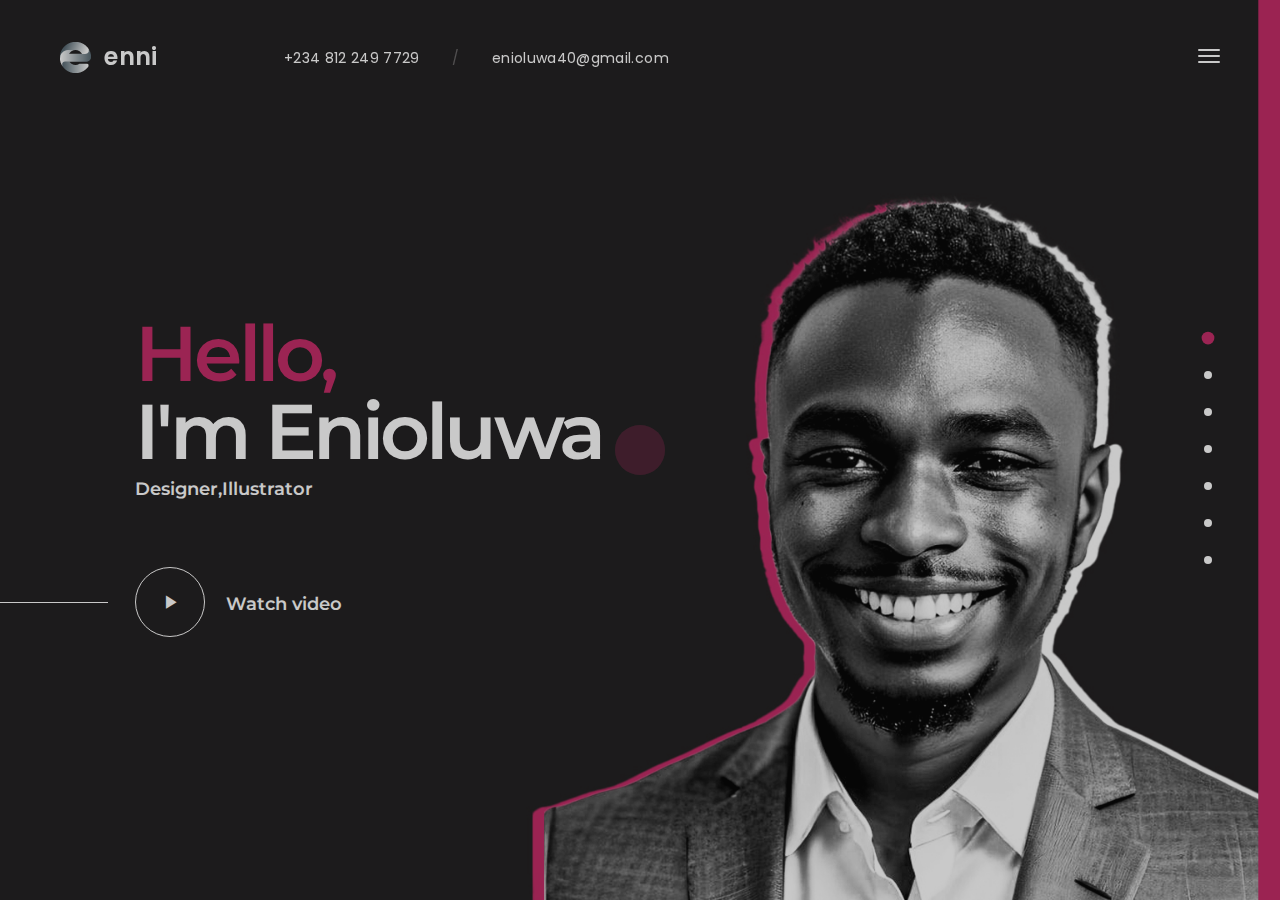
<file: index.html>
<!DOCTYPE HTML>
<html lang="en">

<head>
  <meta charset="utf-8">
  <meta name="viewport" content="width=device-width, initial-scale=1">
  <meta name="description" content="">
  <meta name="author" content="">

  <!-- Favicons -->
  <link rel="shortcut icon" href="favicon.png">
  <link rel="apple-touch-icon" href="apple-touch-icon.png">
  <link rel="apple-touch-icon" sizes="72x72" href="apple-touch-icon-72x72.png">
  <link rel="apple-touch-icon" sizes="114x114" href="apple-touch-icon-114x114.png">

  <title>Enni - One page HTML Template</title>

  <!-- Styles -->
  <link href="https://fonts.googleapis.com/css?family=Montserrat:500,600,700&display=swap" rel="stylesheet">
  <link href="https://fonts.googleapis.com/css?family=Poppins:300,400,400i&display=swap" rel="stylesheet">
  <link href="css/style.css" rel="stylesheet" media="screen">
</head>

<body>
  <div class="animsition">
    <div class="loader">
      <div class="spinner">
        <div class="double-bounce1"></div>
        <div class="double-bounce2"></div>
      </div>
    </div>

    <!-- Content CLick Capture-->

    <div class="click-capture"></div>

    <!-- Sidebar Menu-->

    <div class="menu">
      <span class="close-menu icon-cross2 right-boxed"></span>
      <ul class="menu-list right-boxed">
        <li data-menuanchor="page1">
          <a href="#page1">Home</a>
        </li>
        <li data-menuanchor="page2">
          <a href="#page2">Specialization</a>
        </li>
        <li data-menuanchor="page3">
          <a href="#page3">Resume</a>
        </li>
        <li data-menuanchor="page4">
          <a href="#page4">My Works</a>
        </li>
        <li data-menuanchor="page7">
          <a href="#page7">Testimonials</a>
        </li>
        <li data-menuanchor="page8">
          <a href="#page8">Contact</a>
        </li>
      </ul>
      <div class="menu-footer right-boxed">
        <div class="social-list">
          <a href="" class="icon ion-social-twitter"></a>
          <a href="" class="icon ion-social-facebook"></a>
          <a href="" class="icon ion-social-googleplus"></a>
          <a href="" class="icon ion-social-linkedin"></a>
          <a href="" class="icon ion-social-dribbble-outline"></a>
        </div>
        <div class="copy">© enni 2022. All Rights Reseverd</div>
      </div>
    </div>

    <!-- Navbar -->

    <header class="navbar navbar-fullpage boxed">
      <div class="navbar-bg"></div>
      <a class="brand" href="#">
        <img alt="" src="images/brand.png">
        <div class="brand-info">
          <div class="brand-name">enni</div>
        </div>
      </a>

      <button type="button" class="navbar-toggle" data-toggle="collapse" data-target="#navbar-collapse"
        aria-expanded="false">
        <span class="icon-bar"></span>
        <span class="icon-bar"></span>
        <span class="icon-bar"></span>
      </button>

      <div class="contacts d-none d-md-block">
        <div class="contact-item">
          +234 812 249 7729
        </div>
        <div class="contact-item spacer">
          /
        </div>
        <div class="contact-item">
          <a href="mailto:enioluwa40@gmail.com">enioluwa40@gmail.com</a>
        </div>
      </div>
    </header>
    
    <div class="pagepiling">
      <div data-anchor="page1" class="pp-scrollable text-white section section-1">
        <div class="scroll-wrap">
          <div class="section-bg" style="background-image:url(images/bg/main.jpg);"></div>
          <div class="scrollable-content">
            <div class="vertical-centred">
              <div class="boxed boxed-inner">
                <div class="boxed">
                  <div class="container">
                    <div class="intro">
                      <div class="row">
                        <div class="col-md-8 col-lg-6">
                          <h2 class="display-2 text-white  wow fadeIn" data-wow-delay="0.5s"><span
                              class="text-primary">Hello,</span> <br>I'm Enioluwa</h2> 
                          <h6>Designer,Illustrator<h6>
                          <a class="popup-youtube" href="https://www.youtube.com/watch?v=8lq9DuwXoKM"><span
                              class="icon ion-ios-play"></span>Watch video </a>
                        </div>
                      </div>
                    </div>
                  </div>
                </div>
              </div>
            </div>
          </div>
        </div>
      </div>
      <div data-anchor="page2" class="pp-scrollable section section-2">
        <div class="scroll-wrap">
          <div class="scrollable-content">
            <div class="vertical-title text-white  d-none d-lg-block"><span>what I do</span></div>
            <div class="vertical-centred">
              <div class="boxed boxed-inner">
                <div class="boxed">
                  <div class="container">
                    <div class="intro">
                      <h2 class="title mb-5 pb-5"> <span class="text-primary">My</span> specialization</h2>
                      <div class="row-specialization row">
                        <div class="col-specialization col-md-6 col-lg-4">
                          <span class="icon-specialization icon-laptop-phone"></span>
                          <h4 class="text-uppercase">graphic Design</h4>
                          <p>My background includes corporate, agency and freelance graphic design experience, with a
                            history of leading print, and digital design projects. I
                            have worked on nationwide marketing, advertising, product launch and image campaigns for
                            popular brands and companies as well as startups and mid-size businesses.</p>
                        </div>
                        <div class="col-specialization col-md-6 col-lg-4">
                          <span class="icon-specialization icon-smartphone-embed"></span>
                          <h4 class="text-uppercase">Brand Design</h4>
                          <p> One of my best skills is the
                            ability to take the client’s ideas and make them come to life on the computer. I work well
                            with a team and I am just as effective working on my own without being distracted or losing
                            site of the task at hand.</p>
                        </div>
                        <div class="col-specialization col-md-6 col-lg-4">
                          <span class="icon-specialization icon-diamond2"></span>
                          <h4 class="text-uppercase">Illustration</h4>
                          <p>
                            In my current role as an Illustrator I work with clients to determine their needs
                            develop a mock sketch for review and then create a finished product; these illustrations are
                            used for various purposes including advertising books and personal artwork.</p>
                        </div>
                      </div>
                      <div class="view-all">
                        <a download="" href="Enioluwa Oyedemi-CV.pdf">
                          Download resume
                        </a>
                      </div>
                    </div>
                  </div>
                </div>
              </div>
            </div>
          </div>
        </div>
      </div>
      <!-- <div data-anchor="page3" class="pp-scrollable text-white section section-3"> -->
      <!-- <div class="scroll-wrap">
          <div class="section-bg mask" style="background-image:url(images/bg/resume.jpg);"></div>
          <div class="scrollable-content">
            <div class="vertical-title d-none d-lg-block"><span>resume</span></div>
            <div class="vertical-centred">
              <div class="boxed boxed-inner">
                <div class="boxed">
                  <div class="container">
                    <div class="intro">
                      <div class="row row-resume">
                        <div class="col-md-6 fadeY fadeY-1">
                          <h2 class="resume-header title">Education</h2>
                          <div class="col-resume">
                            <div class="resume-content">
                              <div class="resume-inner">
                                <div class="resume-row">
                                  <h6 class="resume-type">Specialization course</h6>
                                  <i class="resume-study">University of studies, Poland, Cracow<br>Jan 2004 - Dec
                                    2006</i>
                                  <p class="resume-text">Lorem ipsum dolor sit amet, consectetur adipisicing elit. Minus
                                    nobis animi assumenda sint recusandae! Dolor placeat debitis animi illum quo
                                    repellendus pariatur, enim</p>
                                </div>
                                <div class="resume-row">
                                  <h6 class="resume-type">Academy course</h6>
                                  <i class="resume-study">University of studies, Poland, Cracow<br>Jan 2004 - Dec
                                    2006</i>
                                  <p class="resume-text">Lorem ipsum dolor sit amet, consectetur adipisicing elit. Minus
                                    nobis animi assumenda sint recusandae! Dolor placeat debitis animi illum quo
                                    repellendus pariatur, enim </p>
                                </div>
                              </div>
                            </div>
                          </div>
                        </div>
                        <div class="col-md-6 pt-md-5 mt-md-5 fadeY fadeY-2">
                          <h2 class="resume-header title">Experience</h2>
                          <div class="col-resume">
                            <div class="resume-content">
                              <div class="resume-inner">
                                <div class="resume-row">
                                  <h6 class="resume-type">WEBDESIGNER & FRONT-END</h6>
                                  <i class="resume-study">University of studies, Poland, Cracow<br>Jan 2004 - Dec
                                    2006</i>
                                  <p class="resume-text">Lorem ipsum dolor sit amet, consectetur adipisicing elit. Minus
                                    nobis animi assumenda sint recusandae! Dolor placeat debitis animi illum quo
                                    repellendus pariatur, enim</p>
                                </div>
                                <div class="resume-row">
                                  <h6 class="resume-type">WORDPRESS DEVELOPER</h6>
                                  <i class="resume-study">University of studies, Poland, Cracow<br>Jan 2004 - Dec
                                    2006</i>
                                  <p class="resume-text">Lorem ipsum dolor sit amet, consectetur adipisicing elit. Minus
                                    nobis animi assumenda sint recusandae! Dolor placeat debitis animi illum quo
                                    repellendus pariatur, enim</p>
                                </div>
                              </div>
                            </div>
                          </div>
                        </div>
                      </div>
                    </div>
                  </div>
                </div>
              </div>
            </div>
          </div>
        </div> -->
      <!-- </div> -->
      <div data-anchor="page4" class="pp-scrollable section section-4">
        <div class="scroll-wrap">
          <div class="section-bg bg-about" style="background-image:url(images/bg/about.jpg);"></div>
          <div class="scrollable-content">
            <div class="vertical-title text-white  d-none d-lg-block"><span>about me</span></div>
            <div class="vertical-centred">
              <div class="boxed boxed-inner">
                <div class="boxed">
                  <div class="container">
                    <div class="intro">
                      <div class="row align-items-center">
                        <div class="col-lg-6 offset-xl-1">
                          <div class="experience-box">
                            <div class="experience-content">
                              <div class="experience-number">5</div>
                              <div class="experience-info">
                                <div>Years<br>Experience<br>Working</div>
                              </div>
                            </div>
                          </div>
                        </div>
                        <div class="col-lg-5 mt-5 mt-xl-0">
                          <h2 class="title"> <span class="text-primary">About</span> me</h2>
                          Enthusiastic Graphic web designer eager to contribute to team success through hard work,
                          attention to detail and excellent organizational skills.
                          <br><br>
                          Clear understanding of design principles and training in different design softwares.
                          Motivated to learn, grow and excel in organization.
                          <div class="progress-bars">
                            <div class="clearfix">
                              <div class="number float-left">Graphic Design</div>
                              <div class="number float-right">90%</div>
                            </div>
                            <div class="progress">
                              <div class="progress-bar-wrp">
                                <div class="progress-bar" role="progressbar" style="width: 90%" aria-valuenow="0"
                                  aria-valuemin="0" aria-valuemax="100"></div>
                              </div>
                            </div>
                            <div class="clearfix">
                              <div class="number float-left">Brand Design</div>
                              <div class="number float-right">85%</div>
                            </div>
                            <div class="progress">
                              <div class="progress-bar-wrp">
                                <div class="progress-bar" role="progressbar" style="width: 85%" aria-valuenow="25"
                                  aria-valuemin="0" aria-valuemax="100"></div>
                              </div>
                            </div>
                            <div class="clearfix">
                              <div class="number float-left">Illustration</div>
                              <div class="number float-right">80%</div>
                            </div>
                            <div class="progress">
                              <div class="progress-bar-wrp">
                                <div class="progress-bar" role="progressbar" style="width: 80%" aria-valuenow="25"
                                  aria-valuemin="0" aria-valuemax="100"></div>
                              </div>
                            </div>
                          </div>
                        </div>
                      </div>
                    </div>
                  </div>
                </div>
              </div>
            </div>
          </div>
        </div>
      </div>
      <div data-anchor="page5" class="pp-scrollable text-white section section-5">
        <div class="scroll-wrap">
          <div class="bg-changer">
            <div class="section-bg" style="background-image:url(images/bg/project3.jpg);"></div>
            <div class="section-bg" style="background-image:url(images/bg/project2.jpg);"></div>
            <div class="section-bg" style="background-image:url(images/bg/project1.jpg);"></div>
            <div class="section-bg" style="background-image:url(images/bg/project4.jpg);"></div>
          </div>
          <div class="scrollable-content">
            <div class="vertical-title  d-none d-lg-block"><span>my works</span></div>
            <div class="vertical-centred">
              <div class="boxed boxed-inner">
                <div class="boxed">
                  <div class="container">
                    <div class="intro">
                      <div class="row">
                        <div class="col-md-12">
                          <div class="project-row">
                            <a class="active" href="project-graphic.html">
                              <span class="project-number">01</span>
                              <h2 class="project-title">Graphic Design</h2>

                            </a>
                          </div>
                          <div class="project-row">
                            <a href="project-detail.html">
                              <span class="project-number">02</span>
                              <h2 class="project-title">Brand Design</h2>

                            </a>
                          </div>
                          <div class="project-row">
                            <a href="project-illust.html">
                              <span class="project-number">03</span>
                              <h2 class="project-title">Illustration</h2>

                            </a>
                          </div>
                          <div class="project-row">
                            <a href="project-illustration.html">
                              <span class="project-number">04</span>
                              <h2 class="project-title">Motion Design</h2>

                            </a>
                          </div>
                         
                        </div>
                      </div>
                    </div>
                  </div>
                </div>
              </div>
            </div>
          </div>
        </div>
      </div>
      <div data-anchor="page6" class="pp-scrollable section section-6">
        <div class="scroll-wrap">
          <div class="scrollable-content">
            <div class="vertical-title text-white d-none d-lg-block"><span>partners</span></div>
            <div class="vertical-centred">
              <div class="boxed boxed-inner">
                <div class="boxed">
                  <div class="container">
                    <div class="intro">
                      <h2 class="title text-white"><span class="text-primary">Trusted</span> from Clients</h2>
                      <div class="row row-partners">
                        <div class="col-sm-6 col-md-4 col-xl-3 col-partner">
                          <div class="partner-inner"><img alt="" src="images/partners/1.png"></div>
                        </div>
                        <div class="col-sm-6 col-md-4 col-xl-3 col-partner">
                          <div class="partner-inner"><img alt="" src="images/partners/2.png"></div>
                        </div>
                        <div class="col-sm-6 col-md-4 col-xl-3 col-partner">
                          <div class="partner-inner"><img alt="" src="images/partners/3.png"></div>
                        </div>
                        <div class="col-sm-6 col-md-4 col-xl-3 col-partner">
                          <div class="partner-inner"><img alt="" src="images/partners/4.png"></div>
                        </div>
                        <div class="col-sm-6 col-md-4 col-xl-3 col-partner">
                          <div class="partner-inner"><img alt="" src="images/partners/5.png"></div>
                        </div>
                        <div class="col-sm-6 col-md-4 col-xl-3 col-partner">
                          <div class="partner-inner"><img alt="" src="images/partners/6.png"></div>
                        </div>
                        <div class="col-sm-6 col-md-4 col-xl-3 col-partner">
                          <div class="partner-inner"><img alt="" src="images/partners/7.png"></div>
                        </div>
                        <div class="col-sm-6 col-md-4 col-xl-3 col-partner">
                          <div class="partner-inner"><img alt="" src="images/partners/8.png"></div>
                        </div>
                        <div class="col-sm-6 col-md-4 col-xl-3 col-partner">
                          <div class="partner-inner"><img alt="" src="images/partners/9.png"></div>
                        </div>
                        <div class="col-sm-6 col-md-4 col-xl-3 col-partner">
                          <div class="partner-inner"><img alt="" src="images/partners/10.png"></div>
                        </div>
                        <div class="col-sm-6 col-md-4 col-xl-3 col-partner">
                          <div class="partner-inner"><img alt="" src="images/partners/11.png"></div>
                        </div>
                        <div class="col-sm-6 col-md-4 col-xl-3 col-partner">
                          <div class="partner-inner"><img alt="" src="images/partners/12.png"></div>
                        </div>
                      </div>
                    </div>
                  </div>
                </div>
              </div>
            </div>
          </div>
        </div>
      </div>
      <div data-anchor="page7" class="pp-scrollable text-white section section-7">
        <div class="scroll-wrap">
          <div class="section-bg" style="background-image:url(images/bg/reviews.jpg);"></div>
          <div class="bg-quote"></div>
          <div class="scrollable-content">
            <div class="vertical-title  d-none d-lg-block"><span>testimonials</span></div>
            <div class="vertical-centred">
              <div class="boxed boxed-inner">
                <div class="boxed">
                  <div class="container">
                    <div class="intro">
                      <div class="review-carousel owl-carousel">
                        <div class="review-carousel-item">
                          <div class="review-row">
                            <div class="row">
                              <div class="col-md-5">
                                <div class="review-author">
                                  <div class="author-name">Preye Imabibo</div>
                                  <i>Chef de Cuisine - d'foodie kitchen</i>
                                </div>
                              </div>
                              <div class="col-md-7 text">
                                <p>"It’s like you read my mind with this lovely illustration. I love it. Thank you!"
                                </p>
                              </div>
                            </div>
                          </div>
                          <div class="review-row">
                            <div class="row">
                              <div class="col-md-5">
                                <div class="review-author">
                                  <div class="author-name">Kehinde Beyioku</div>
                                  <i>HR Business Partner, WorkForce Group</i>
                                </div>
                              </div>
                              <div class="col-md-7 text">
                                <p>Enioluwa is very coordinated, talented and creative professional who knows his
                                  onions. Having had mentoring session with him, he is very reliable, willing and open
                                  to learning and one who continually seeks to improve and develop personally,
                                  functionally and in whatever team he belong. He is always a positive addition to any
                                  project or team</p>
                              </div>
                            </div>
                          </div>
                          <div class="review-row">
                            <div class="row">
                              <div class="col-md-5">
                                <div class="review-author">
                                  <div class="author-name">Mayowa Olaleye</div>
                                  <i>Creative lead, ForeMedia Group</i>
                                </div>
                              </div>
                              <div class="col-md-7 text">
                                <p>Enioluwa expertly filled the Creative Designer role for my company’s recruitment. We
                                  hired him after seeing his online portfolio, and since then, he has completed numerous
                                  projects without any flaw.

                                  He is the most profound person I have met, and his ability to tackle any design
                                  problem is remarkable.

                                  Enioluwa will be a valuable asset to any company.</p>
                              </div>
                            </div>
                          </div>
                        </div>


                      </div>
                    </div>
                  </div>
                </div>
              </div>
            </div>
          </div>
        </div>
      </div>
      <div data-anchor="page8" class="pp-scrollable section section-8">
        <div class="scroll-wrap">
          <div class="section-bg" style="background-image:url(images/bg/contact.jpg);"></div>
          <div class="scrollable-content">
            <div class="vertical-title text-white d-none d-lg-block"><span>contact</span></div>
            <div class="vertical-centred">
              <div class="boxed boxed-inner">
                <div class="boxed">
                  <div class="container">
                    <div class="intro overflow-hidden">
                      <div class="row">
                        <div class="col-md-6">
                          <h2 class="title"><span class="text-primary">Ibadan</span>, Nigeria</h2>

                          <section class="contact-address">
                            <h3><a class="mail" href="mailto:enioluwa40@gmail.com"> enioluwa40@gmail.com</a></h3>
                            <h3><span class="phone">+234 812 249 7729</span></h3>
                          </section>
                        </div>
                        <div class="col-md-6">
                          <div class="contact-info">
                            <form class="js-form" novalidate="novalidate">
                              <div class="row">
                                <div class="form-group col-sm-6">
                                  <input type="text" name="name" required="" placeholder="Name*" aria-required="true">
                                </div>
                                <div class="form-group col-sm-6">
                                  <input type="email" required="" name="email" placeholder="Email*">
                                </div>
                                <div class="form-group col-sm-12">
                                  <input type="text" name="subject" placeholder="Subject (Optinal)">
                                </div>
                                <div class="form-group col-sm-12">
                                  <textarea name="message" required="" placeholder="Message*"></textarea>
                                </div>
                                <div class="form-group form-group-message col-sm-12">
                                  <span id="success" class="text-primary">Thank You, your message is successfully
                                    sent!</span>
                                  <span id="error" class="text-primary">Sorry, something went wrong </span>
                                </div>
                                <div class="col-sm-12"><button type="submit" class="btn">Contact me</button></div>
                              </div>
                            </form>
                          </div>
                        </div>
                      </div>
                    </div>
                  </div>
                </div>
              </div>
            </div>
          </div>
        </div>
      </div>
    </div>
  </div>
  <!-- jQuery -->

  <script src="js/jquery.min.js"></script>
  <script src="js/wow.min.js"></script>
  <script src="js/smoothscroll.js"></script>
  <script src="js/animsition.js"></script>
  <script src="js/jquery.validate.min.js"></script>
  <script src="js/jquery.magnific-popup.min.js"></script>
  <script src="js/owl.carousel.min.js"></script>
  <script src="js/jquery.pagepiling.min.js"></script>

  <!-- Scripts -->
  <script src="js/scripts.js"></script>
</body>

</html>
</file>
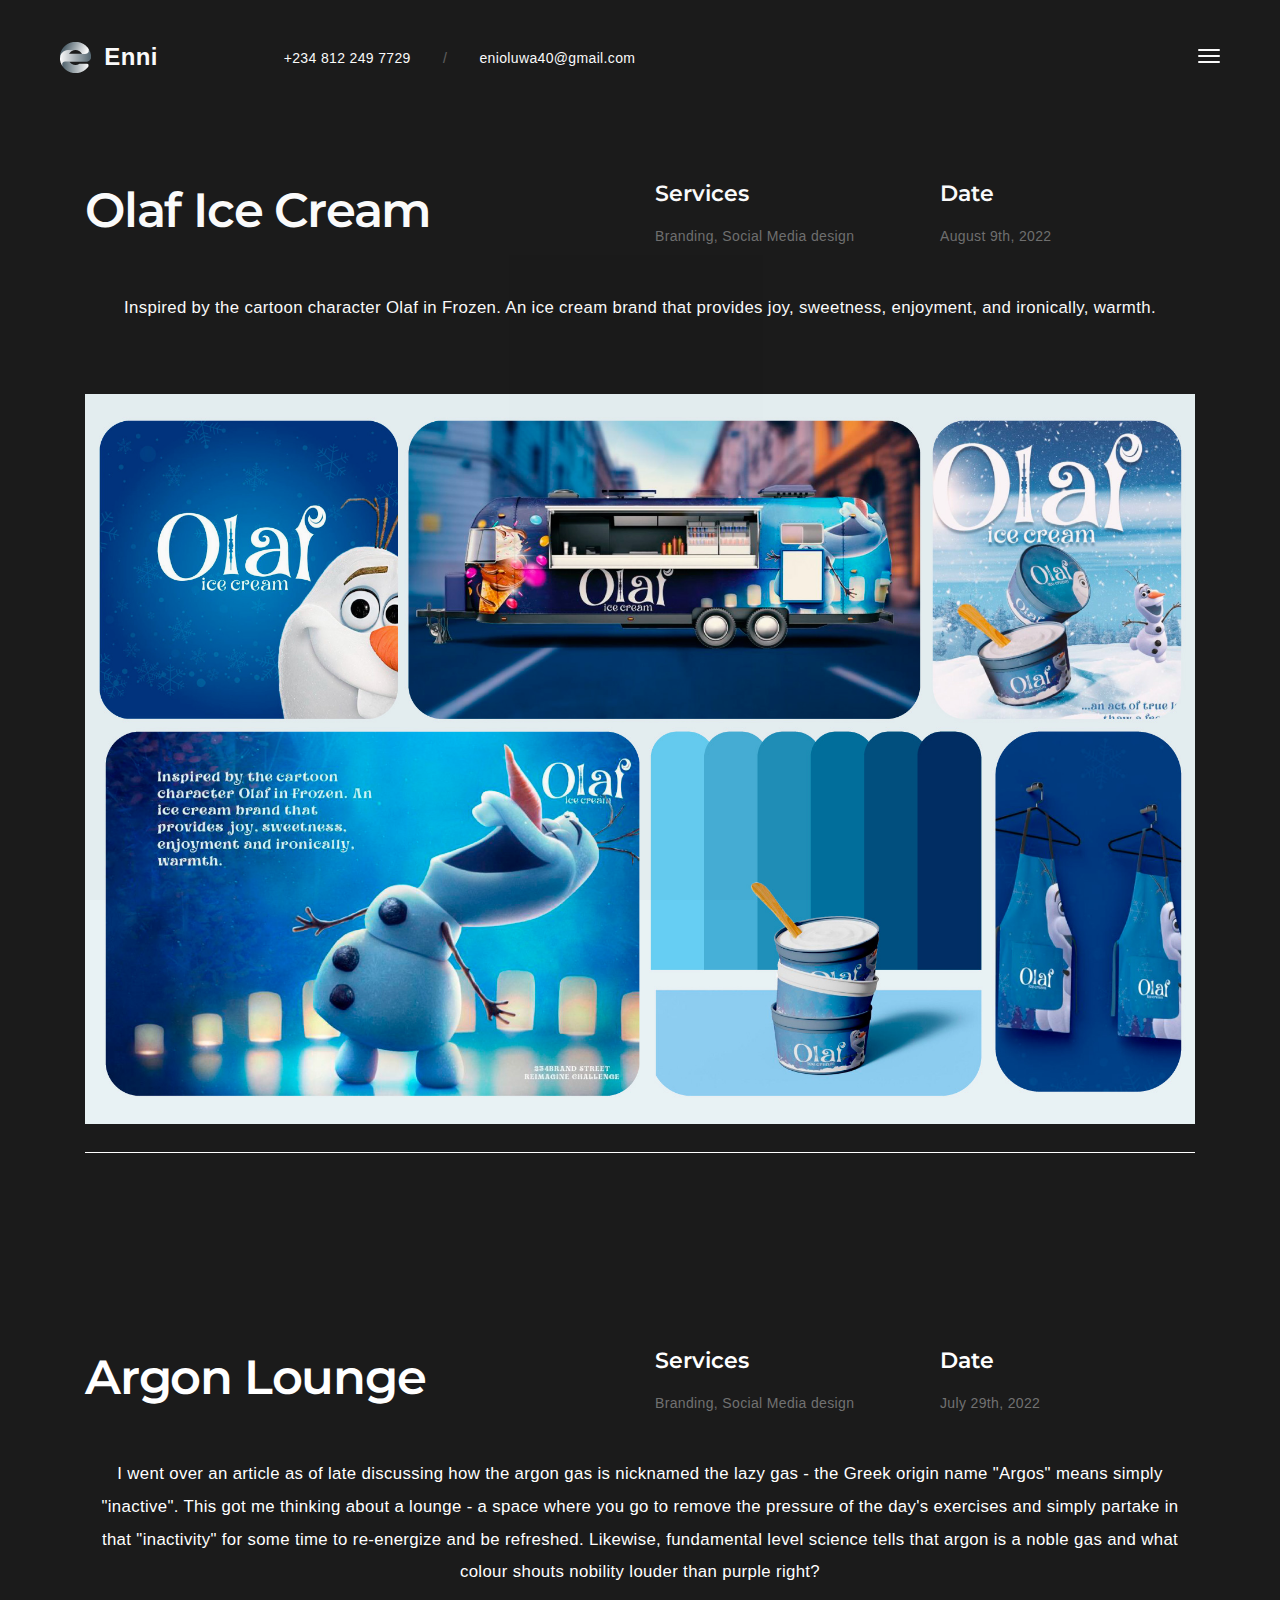
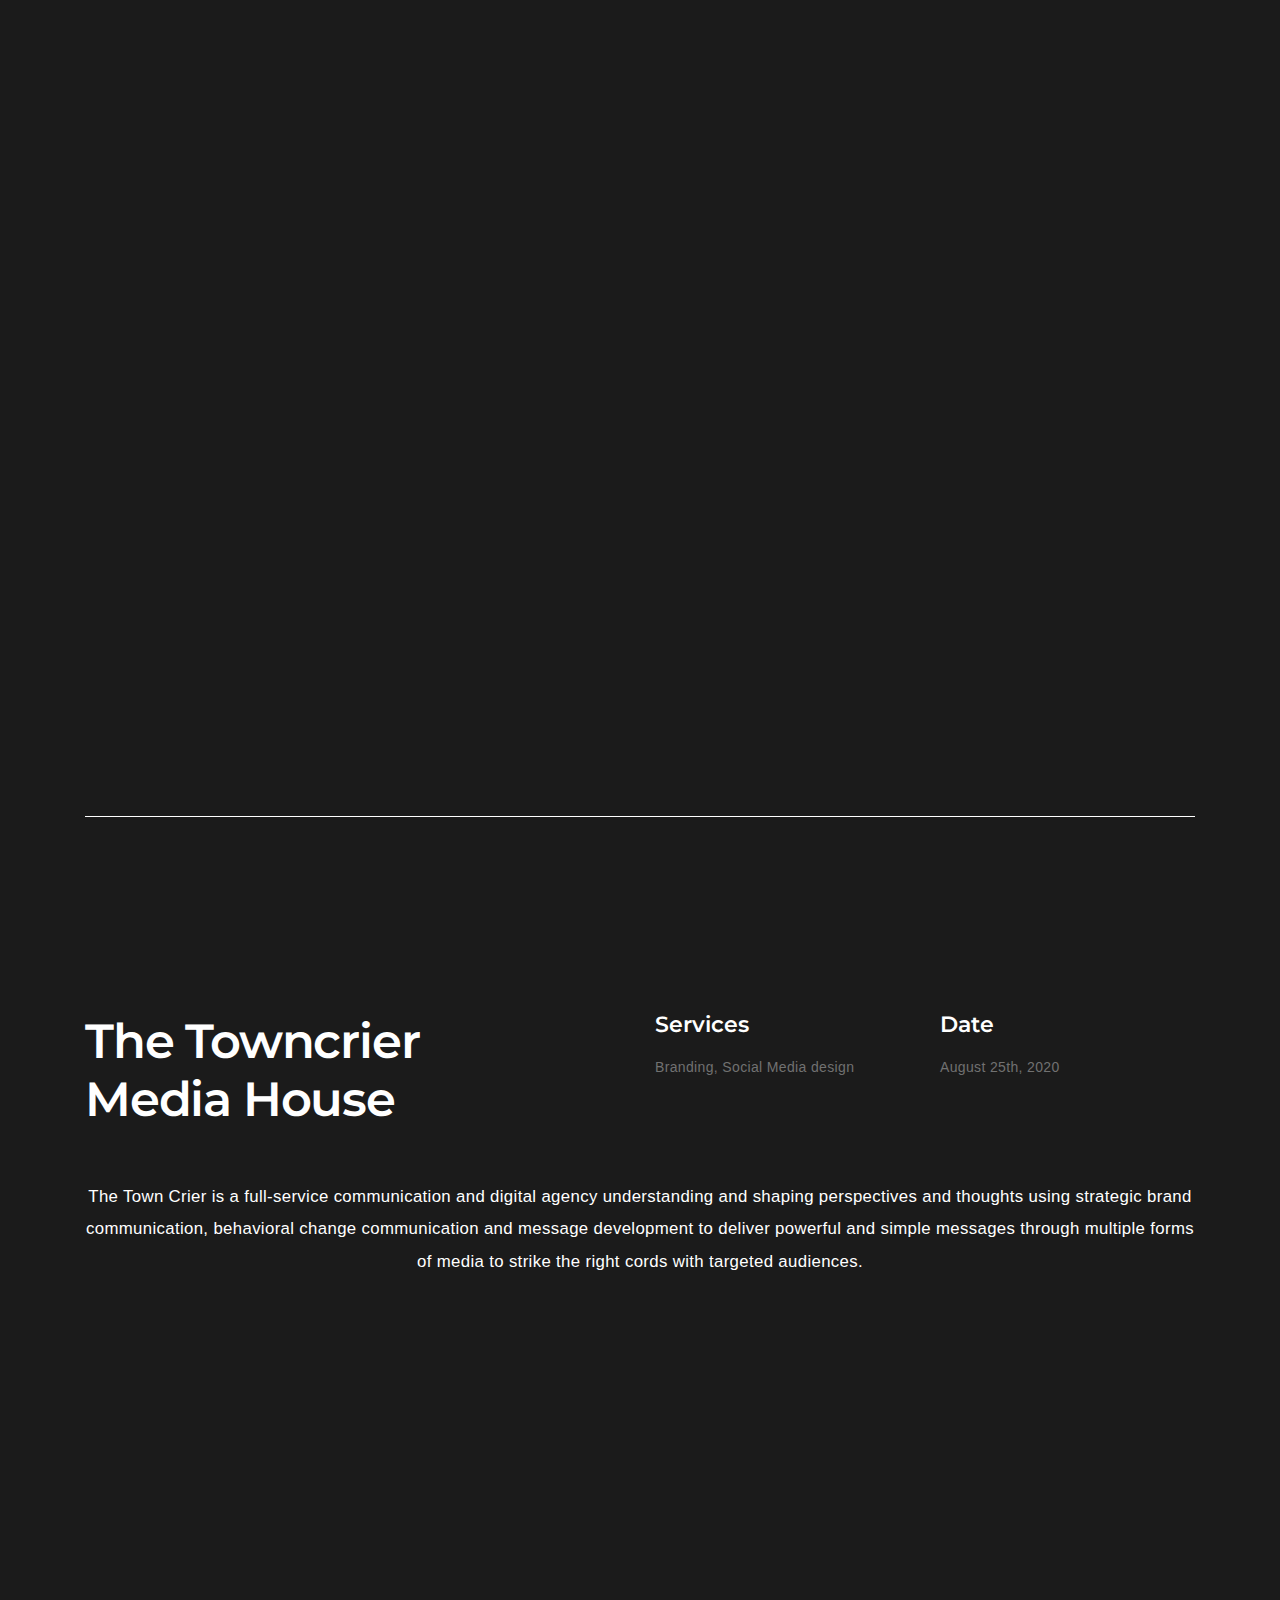
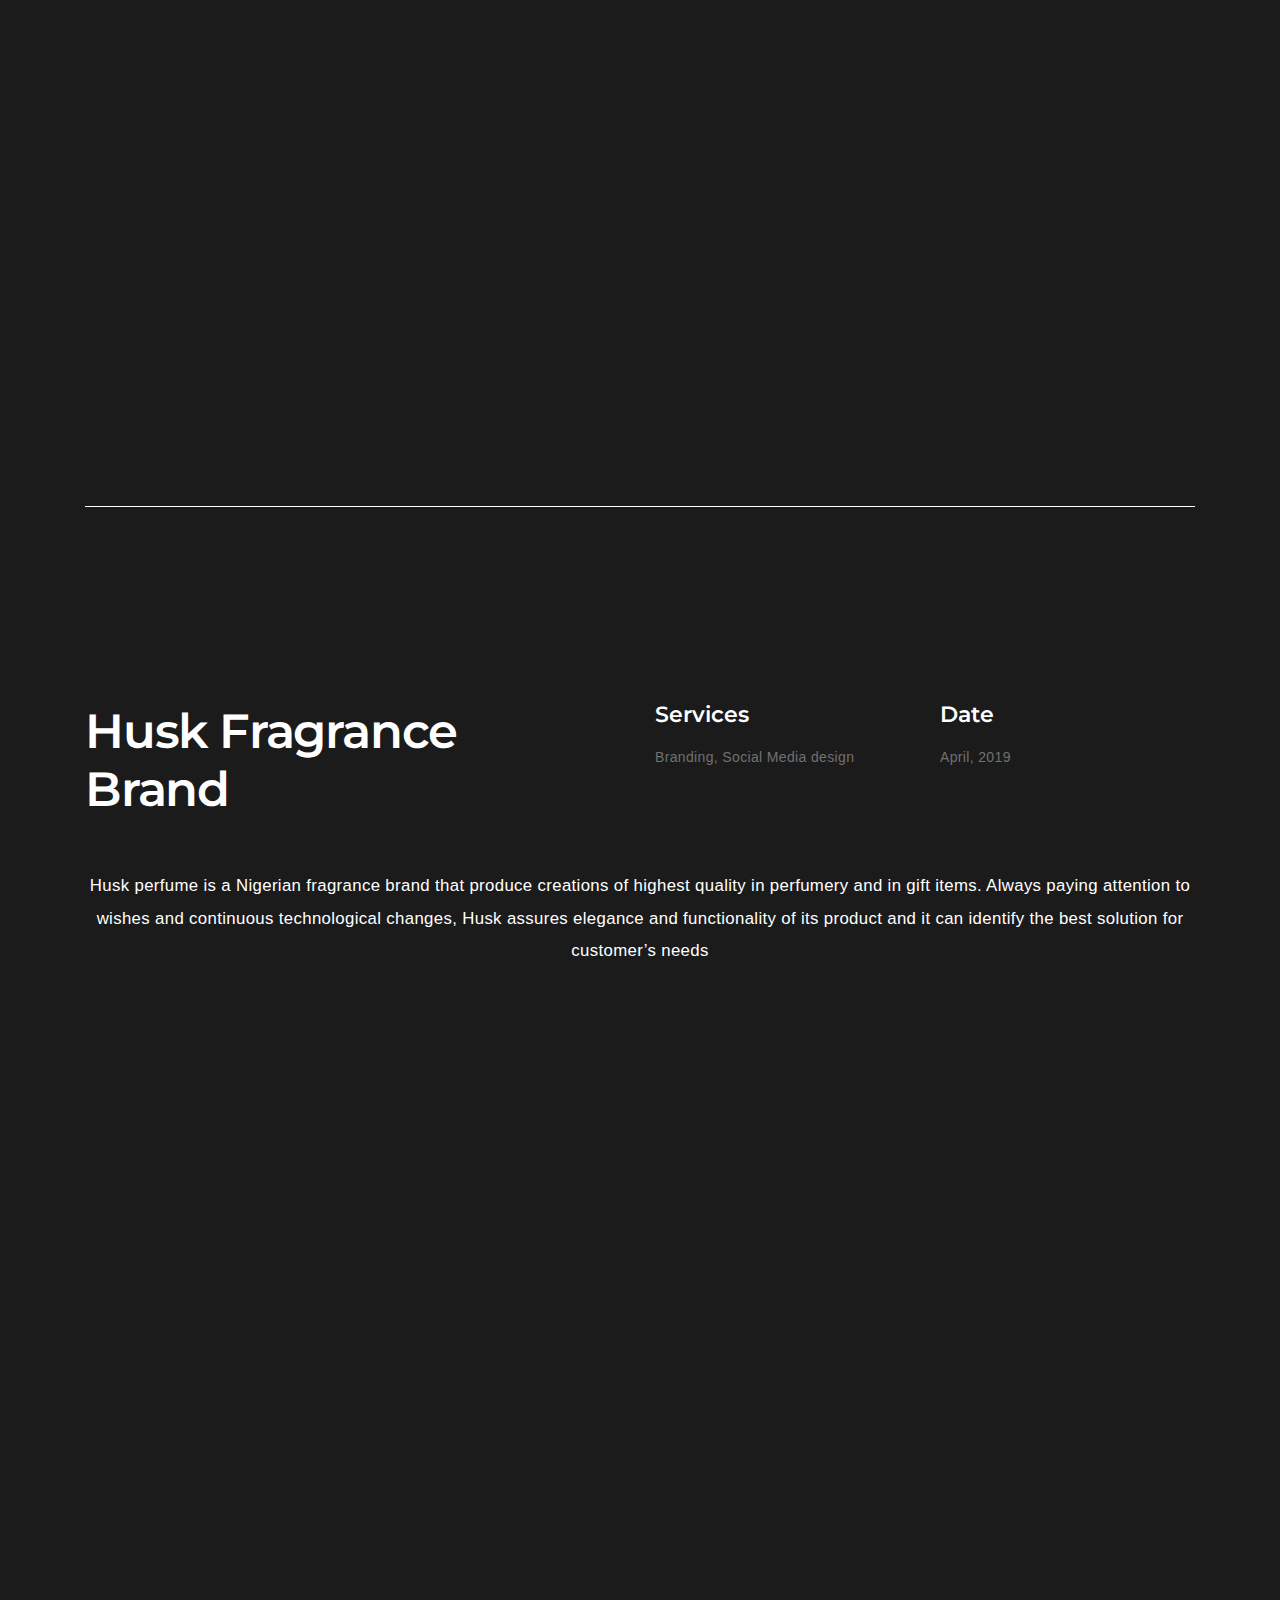
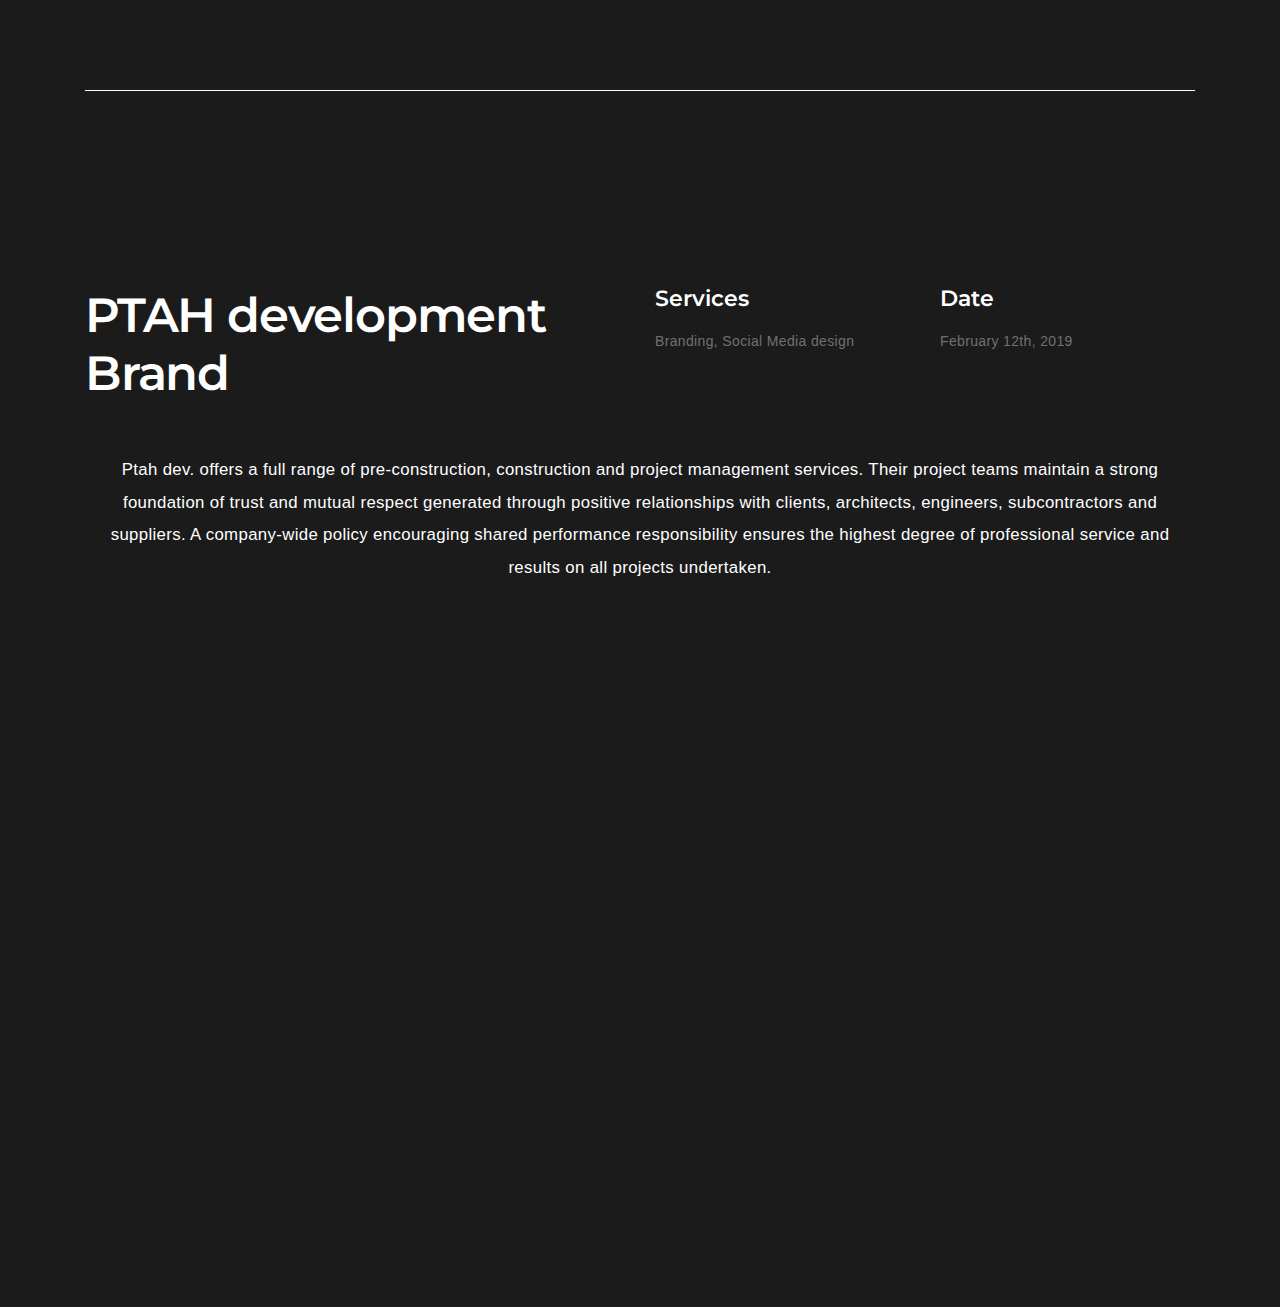
<file: project-detail.html>
<!DOCTYPE HTML>
<html lang="en">

<head>
  <meta charset="utf-8">
  <meta name="viewport" content="width=device-width, initial-scale=1">
  <meta name="description" content="">
  <meta name="author" content="">

  <!-- Favicons -->
  <link rel="shortcut icon" href="favicon.png">
  <link rel="apple-touch-icon" href="apple-touch-icon.png">
  <link rel="apple-touch-icon" sizes="72x72" href="apple-touch-icon-72x72.png">
  <link rel="apple-touch-icon" sizes="114x114" href="apple-touch-icon-114x114.png">

  <title>branding portfolio</title>

  <!-- Styles -->
  <link href="https://fonts.googleapis.com/css?family=Montserrat:300,400,500,600,700&display=swap" rel="stylesheet">
  <link href="https://fonts.googleapis.com/css?family=Libre+Baskerville:400i&display=swap" rel="stylesheet">
  <link href="css/style.css" rel="stylesheet" media="screen">
</head>

<body>
  <div class="animsition">
    <div class="loader">
      <div class="spinner">
        <div class="double-bounce1"></div>
        <div class="double-bounce2"></div>
      </div>
    </div>

    <!-- Content CLick Capture-->

    <div class="click-capture"></div>

    <!-- Sidebar Menu-->

    <div class="menu">
      <span class="close-menu icon-cross2 right-boxed"></span>
      <ul class="menu-list right-boxed">
        <li data-menuanchor="page1">
          <a href="index.html#page1">Home</a>
        </li>
        <li data-menuanchor="page2">
          <a href="index.html#page2">Specialization</a>
        </li>
        <li data-menuanchor="page3">
          <a href="index.html#page3">Resume</a>
        </li>
        <li data-menuanchor="page4">
          <a href="index.html#page4">About</a>
        </li>
        <li data-menuanchor="page5">
          <a href="index.html#page5">Projects</a>
        </li>
        <li data-menuanchor="page7">
          <a href="index.html#page7">Testimonials</a>
        </li>
        <li data-menuanchor="page8">
          <a href="index.html#page8">Contact</a>
        </li>
      </ul>
      <div class="menu-footer right-boxed">
        <div class="social-list">
          <a href="" class="icon ion-social-twitter"></a>
          <a href="" class="icon ion-social-facebook"></a>
          <a href="" class="icon ion-social-googleplus"></a>
          <a href="" class="icon ion-social-linkedin"></a>
          <a href="" class="icon ion-social-dribbble-outline"></a>
        </div>
        <div class="copy">© Enni 2022. All Rights Reserved</div>
      </div>
    </div>

    <!-- Navbar -->

    <header class="navbar boxed">
      <div class="navbar-bg"></div>
      <a class="brand" href="index.html">
        <img class="brand-img" alt="" src="images/brand.png">
        <div class="brand-info">
          <div class="brand-name">Enni</div>
        </div>
      </a>

      <button type="button" class="navbar-toggle" data-toggle="collapse" data-target="#navbar-collapse"
        aria-expanded="false">
        <span class="icon-bar"></span>
        <span class="icon-bar"></span>
        <span class="icon-bar"></span>
      </button>

      <div class="contacts d-none d-md-block">
        <div class="contact-item">
          +234 812 249 7729
        </div>
        <div class="contact-item spacer">
          /
        </div>
        <div class="contact-item">
          <a href="mailto:enioluwa40@gmail.com">enioluwa40@gmail.com</a>
        </div>
      </div>
    </header>
    <div class="content">
      <div class="container">
        <div class="row row-project">
          <div class="col-project-name col-md-6  mt-5 mb-5 mb-md-0">
            <h1>Olaf Ice Cream</h1>
          </div>
          <div class="col-project-info col-md-6">
            <div class="row">
              <div class="col-md-6 mt-5">
                <h5>Services</h5>
                <p>Branding, Social Media design</p>
              </div>
              <div class="col-md-6 mt-5">
                <h5>Date</h5>
                <p>August 9th, 2022</p>
              </div>
            </div>
          </div>
        </div>
      </div>

      <div class="container">
        <p class="project-detail-text text-center">Inspired by the cartoon character Olaf in Frozen. An ice cream brand that provides joy,
           sweetness, enjoyment, and ironically, warmth.
        </p>

        <img alt="" class="image-holders wow fadeInRight" src="images/bg/project3-4.jpg">
        <hr style="border-top: 1px solid #ffff; ">

      </div>
    </div>
    <div class="content">
      <div class="container">
        <div class="row row-project">
          <div class="col-project-name col-md-6  mt-5 mb-5 mb-md-0">
            <h1>Argon Lounge</h1>
          </div>
          <div class="col-project-info col-md-6">
            <div class="row">
              <div class="col-md-6 mt-5">
                <h5>Services</h5>
                <p>Branding, Social Media design</p>
              </div>
              <div class="col-md-6 mt-5">
                <h5>Date</h5>
                <p>July 29th, 2022</p>
              </div>
            </div>
          </div>
        </div>
      </div>

      <div class="container">
        <p class="project-detail-text text-center">I went over an article as of late discussing how the argon gas is nicknamed the lazy gas - the Greek origin name "Argos" means simply "inactive".

          This got me thinking about a lounge - a space where you go to remove the pressure of the day's exercises and simply partake in that "inactivity" for some time to re-energize and be refreshed.
          
          Likewise, fundamental level science tells that argon is a noble gas and what colour shouts nobility louder than purple right?
        </p>

        <img alt="" class="image-holders wow fadeInRight" src="images/bg/project3-5.jpg">
        <hr style="border-top: 1px solid #ffff; ">

      </div>
    </div>

    <div class="content">
      <div class="container">
        <div class="row row-project">
          <div class="col-project-name col-md-6  mt-5 mb-5 mb-md-0">
            <h1>The Towncrier <br> Media House</h1>
          </div>
          <div class="col-project-info col-md-6">
            <div class="row">
              <div class="col-md-6 mt-5">
                <h5>Services</h5>
                <p>Branding, Social Media design</p>
              </div>
              <div class="col-md-6 mt-5">
                <h5>Date</h5>
                <p>August 25th, 2020</p>
              </div>
            </div>
          </div>
        </div>
      </div>

      <div class="container">
        <p class="project-detail-text text-center">The Town Crier is a full-service communication and digital agency
          understanding and shaping perspectives and thoughts using strategic brand communication, behavioral change
          communication and message development to deliver powerful and simple messages through multiple forms of media
          to strike the right cords with targeted audiences.
        </p>

        <img alt="" class="image-holders wow fadeInLeft" src="images/bg/project3-1.jpg">
        <hr style="border-top: 1px solid #ffff; ">

      </div>
    </div>
    <div class="content">
      <div class="container">
        <div class="row row-project">
          <div class="col-project-name col-md-6  mt-5 mb-5 mb-md-0">
            <h1>Husk Fragrance <br> Brand</h1>
          </div>
          <div class="col-project-info col-md-6">
            <div class="row">
              <div class="col-md-6 mt-5">
                <h5>Services</h5>
                <p>Branding, Social Media design</p>
              </div>
              <div class="col-md-6 mt-5">
                <h5>Date</h5>
                <p>April, 2019</p>
              </div>
            </div>
          </div>
        </div>
      </div>

      <div class="container">
        <p class="project-detail-text text-center">Husk perfume is a Nigerian fragrance brand that produce
          creations of highest quality in perfumery and in gift items. Always paying attention to wishes and continuous
          technological changes, Husk assures elegance and
          functionality of its product and it can identify the best
          solution for customer’s needs
        </p>

        <img alt="" class="image-holders wow fadeInLeft" src="images/bg/project3-3.jpg">
        <hr style="border-top: 1px solid #ffff; ">

      </div>
    </div>
    <div class="content">
      <div class="container">
        <div class="row row-project">
          <div class="col-project-name col-md-6  mt-5 mb-5 mb-md-0">
            <h1>PTAH development <br> Brand</h1>
          </div>
          <div class="col-project-info col-md-6">
            <div class="row">
              <div class="col-md-6 mt-5">
                <h5>Services</h5>
                <p>Branding, Social Media design</p>
              </div>
              <div class="col-md-6 mt-5">
                <h5>Date</h5>
                <p>February 12th, 2019</p>
              </div>
            </div>
          </div>
        </div>
      </div>
      <div class="container">
        <p class="project-detail-text text-center">Ptah dev. offers a full range of pre-construction, construction and
          project management services. Their
          project teams maintain a strong foundation of trust and mutual respect generated through positive
          relationships
          with clients, architects, engineers, subcontractors and suppliers. A company-wide policy encouraging shared
          performance responsibility ensures the highest degree of professional service and results on all projects
          undertaken.
        </p>


      </div>
    </div>
    </p>

    <img alt="" class="image-holders wow fadeInRight" src="images/bg/project3-2.jpg">
    <hr style="border-top: 1px solid #ffff; ">

  </div>
  </div>
  </div>


  <!-- jQuery -->

  <script src="js/jquery.min.js"></script>
  <script src="js/wow.min.js"></script>
  <script src="js/jquery.magnific-popup.min.js"></script>
  <script src="js/smoothscroll.js"></script>
  <script src="js/animsition.js"></script>

  <!-- Scripts -->
  <script src="js/scripts.js"></script>
</body>

</html>
</file>
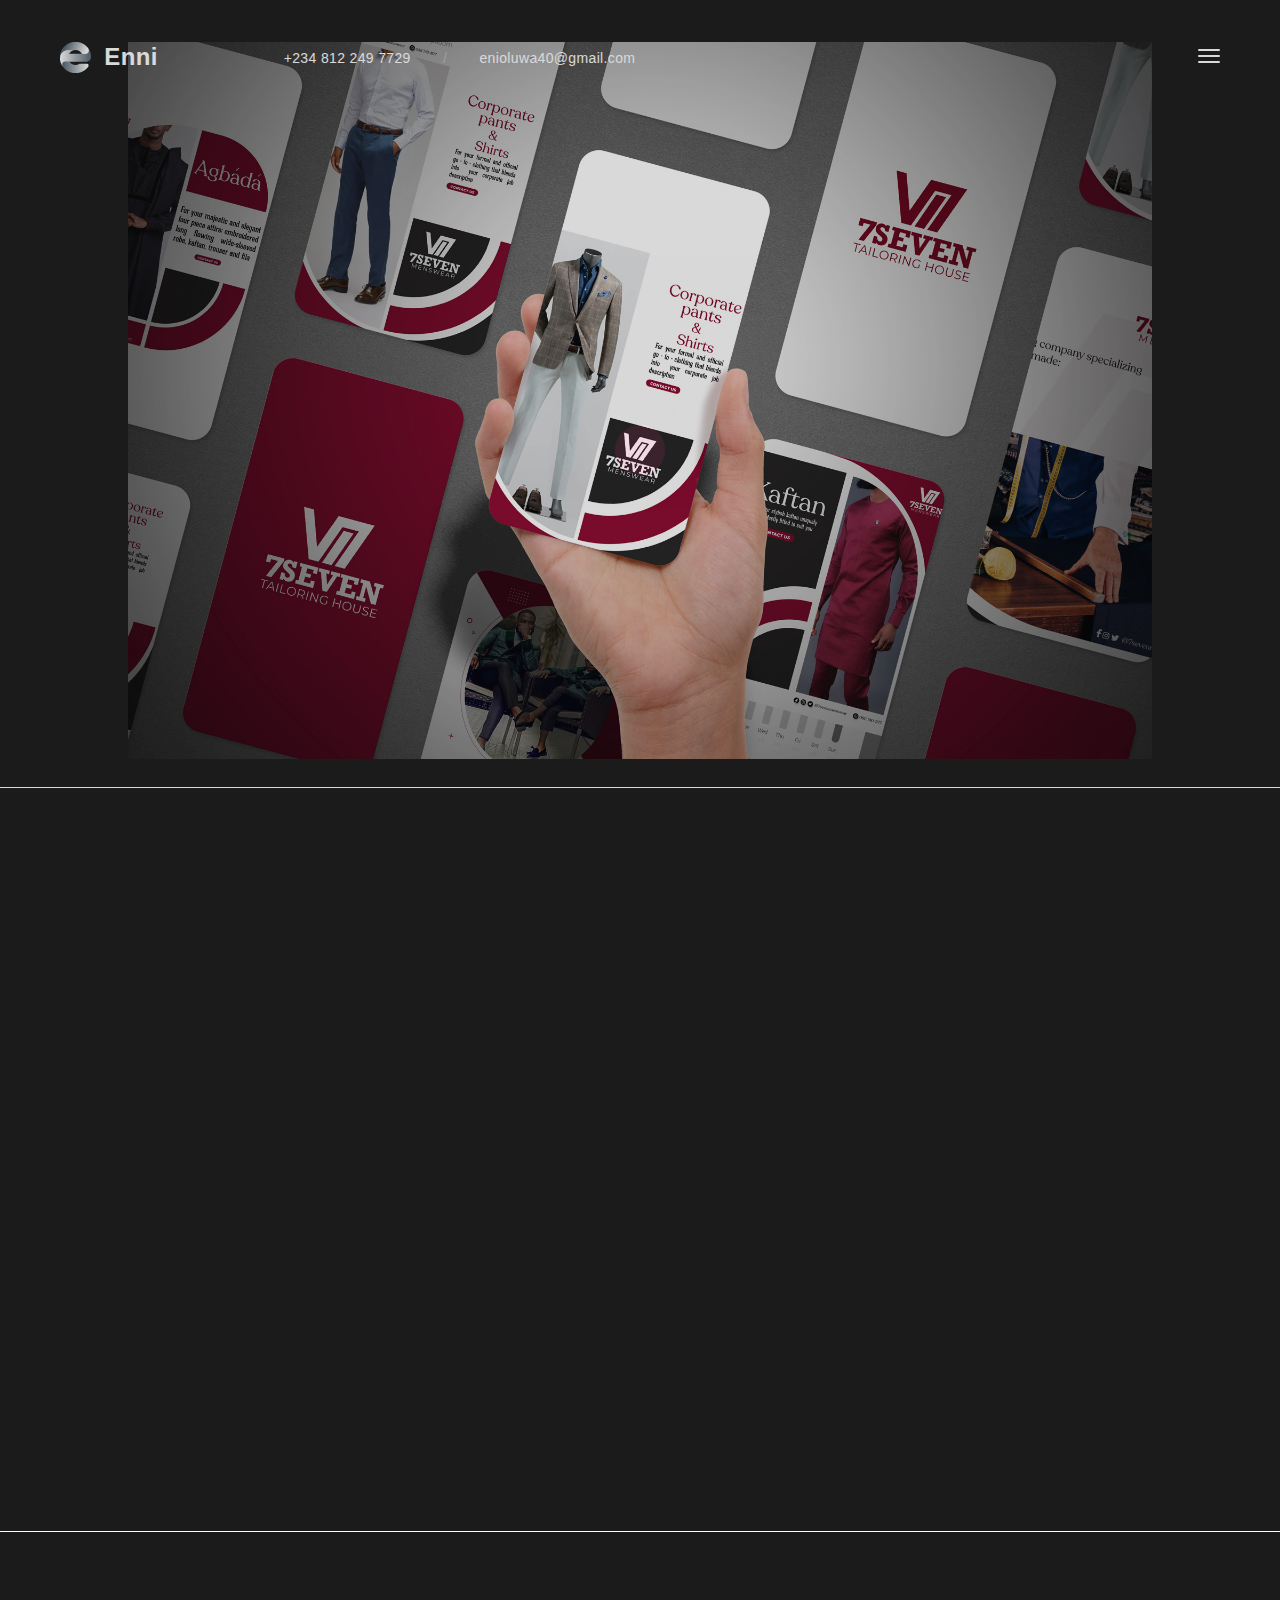
<file: project-graphic.html>
<!DOCTYPE HTML>
<html lang="en">

<head>
  <meta charset="utf-8">
  <meta name="viewport" content="width=device-width, initial-scale=1">
  <meta name="description" content="">
  <meta name="author" content="">

  <!-- Favicons -->
  <link rel="shortcut icon" href="favicon.png">
  <link rel="apple-touch-icon" href="apple-touch-icon.png">
  <link rel="apple-touch-icon" sizes="72x72" href="apple-touch-icon-72x72.png">
  <link rel="apple-touch-icon" sizes="114x114" href="apple-touch-icon-114x114.png">

  <title>branding portfolio</title>

  <!-- Styles -->
  <link href="https://fonts.googleapis.com/css?family=Montserrat:300,400,500,600,700&display=swap" rel="stylesheet">
  <link href="https://fonts.googleapis.com/css?family=Libre+Baskerville:400i&display=swap" rel="stylesheet">
  <link href="css/style.css" rel="stylesheet" media="screen">
</head>

<body>
  <div class="animsition">
    <div class="loader">
      <div class="spinner">
        <div class="double-bounce1"></div>
        <div class="double-bounce2"></div>
      </div>
    </div>

    <!-- Content CLick Capture-->

    <div class="click-capture"></div>

    <!-- Sidebar Menu-->

    <div class="menu">
      <span class="close-menu icon-cross2 right-boxed"></span>
      <ul class="menu-list right-boxed">
        <li data-menuanchor="page1">
          <a href="index.html#page1">Home</a>
        </li>
        <li data-menuanchor="page2">
          <a href="index.html#page2">Specialization</a>
        </li>
        <li data-menuanchor="page3">
          <a href="index.html#page3">Resume</a>
        </li>
        <li data-menuanchor="page4">
          <a href="index.html#page4">About</a>
        </li>
        <li data-menuanchor="page5">
          <a href="index.html#page5">Projects</a>
        </li>
        <li data-menuanchor="page7">
          <a href="index.html#page7">Testimonials</a>
        </li>
        <li data-menuanchor="page8">
          <a href="index.html#page8">Contact</a>
        </li>
      </ul>
      <div class="menu-footer right-boxed">
        <div class="social-list">
          <a href="" class="icon ion-social-twitter"></a>
          <a href="" class="icon ion-social-facebook"></a>
          <a href="" class="icon ion-social-googleplus"></a>
          <a href="" class="icon ion-social-linkedin"></a>
          <a href="" class="icon ion-social-dribbble-outline"></a>
        </div>
        <div class="copy">© Enni 2022. All Rights Reserved</div>
      </div>
    </div>

    <!-- Navbar -->

    <header class="navbar boxed">
      <div class="navbar-bg"></div>
      <a class="brand" href="index.html">
        <img class="brand-img" alt="" src="images/brand.png">
        <div class="brand-info">
          <div class="brand-name">Enni</div>
        </div>
      </a>

      <button type="button" class="navbar-toggle" data-toggle="collapse" data-target="#navbar-collapse"
        aria-expanded="false">
        <span class="icon-bar"></span>
        <span class="icon-bar"></span>
        <span class="icon-bar"></span>
      </button>

      <div class="contacts d-none d-md-block">
        <div class="contact-item">
          +234 812 249 7729
        </div>
        <div class="contact-item spacer">
          /
        </div>
        <div class="contact-item">
          <a href="mailto:enioluwa40@gmail.com">enioluwa40@gmail.com</a>
        </div>
      </div>
    </header>


    <div>
      <img alt="" style="width: 100%;" class="image-holder wow fadeInLeft" src="images/bg/project1-1.jpg">
      <hr style="border-top: 1px solid #ffff; ">
    </div>
    <div>
      <img alt="" class="image-holder wow fadeInRight" src="images/bg/project1-6.jpg">
      <hr style="border-top: 1px solid #ffff; ">
    </div>
    <div>
      <img alt="" class="image-holder wow fadeInRight" src="images/bg/project1-2.jpg">
      <hr style="border-top: 1px solid #ffff; ">
    </div>
    <div>
      <img alt="" class="image-holder wow fadeInLeft" src="images/bg/project1-5.jpg">
      <hr style="border-top: 1px solid #ffff; ">
    </div>
    <div>
      <img alt="" class="image-holder wow fadeInLeft" src="images/bg/project1-7.jpg">
      <hr style="border-top: 1px solid #ffff; ">
    </div>
    <div>
      <img alt="" class="image-holder wow fadeInRight" src="images/bg/project1-4.jpg">
      <hr style="border-top: 1px solid #ffff; ">
    </div>
    <div>
      <img alt="" class="image-holder wow fadeInRight" src="images/bg/project1-3.jpg">
      <hr style="border-top: 1px solid #ffff; ">
    </div>
    
   



  </div>
  </div>
  </div>


  <!-- jQuery -->

  <script src="js/jquery.min.js"></script>
  <script src="js/wow.min.js"></script>
  <script src="js/jquery.magnific-popup.min.js"></script>
  <script src="js/smoothscroll.js"></script>
  <script src="js/animsition.js"></script>

  <!-- Scripts -->
  <script src="js/scripts.js"></script>
</body>

</html>
</file>
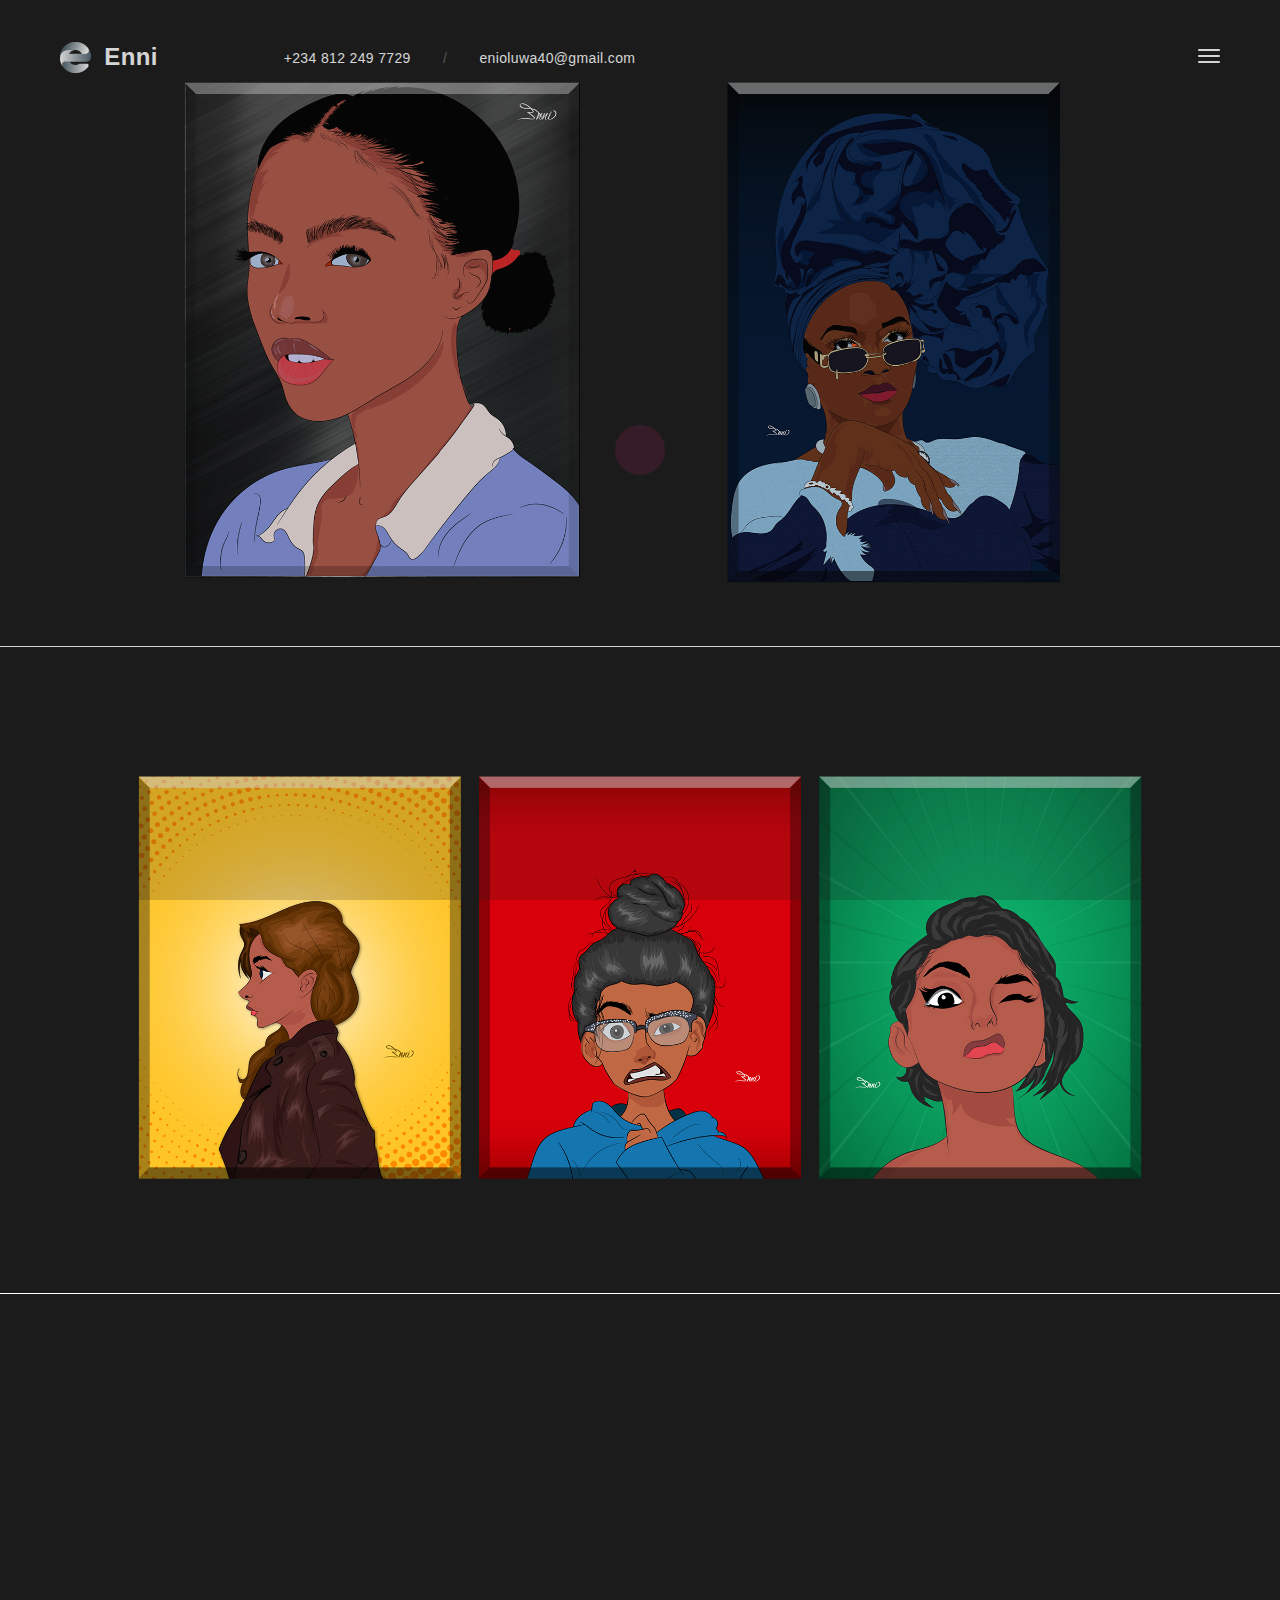
<file: project-illust.html>
<!DOCTYPE HTML>
<html lang="en">

<head>
  <meta charset="utf-8">
  <meta name="viewport" content="width=device-width, initial-scale=1">
  <meta name="description" content="">
  <meta name="author" content="">

  <!-- Favicons -->
  <link rel="shortcut icon" href="favicon.png">
  <link rel="apple-touch-icon" href="apple-touch-icon.png">
  <link rel="apple-touch-icon" sizes="72x72" href="apple-touch-icon-72x72.png">
  <link rel="apple-touch-icon" sizes="114x114" href="apple-touch-icon-114x114.png">

  <title>branding portfolio</title>

  <!-- Styles -->
  <link href="https://fonts.googleapis.com/css?family=Montserrat:300,400,500,600,700&display=swap" rel="stylesheet">
  <link href="https://fonts.googleapis.com/css?family=Libre+Baskerville:400i&display=swap" rel="stylesheet">
  <link href="css/style.css" rel="stylesheet" media="screen">
</head>

<body>
  <div class="animsition">
    <div class="loader">
      <div class="spinner">
        <div class="double-bounce1"></div>
        <div class="double-bounce2"></div>
      </div>
    </div>

    <!-- Content CLick Capture-->

    <div class="click-capture"></div>

    <!-- Sidebar Menu-->

    <div class="menu">
      <span class="close-menu icon-cross2 right-boxed"></span>
      <ul class="menu-list right-boxed">
        <li data-menuanchor="page1">
          <a href="index.html#page1">Home</a>
        </li>
        <li data-menuanchor="page2">
          <a href="index.html#page2">Specialization</a>
        </li>
        <li data-menuanchor="page3">
          <a href="index.html#page3">Resume</a>
        </li>
        <li data-menuanchor="page4">
          <a href="index.html#page4">About</a>
        </li>
        <li data-menuanchor="page5">
          <a href="index.html#page5">Projects</a>
        </li>
        <li data-menuanchor="page7">
          <a href="index.html#page7">Testimonials</a>
        </li>
        <li data-menuanchor="page8">
          <a href="index.html#page8">Contact</a>
        </li>
      </ul>
      <div class="menu-footer right-boxed">
        <div class="social-list">
          <a href="" class="icon ion-social-twitter"></a>
          <a href="" class="icon ion-social-facebook"></a>
          <a href="" class="icon ion-social-googleplus"></a>
          <a href="" class="icon ion-social-linkedin"></a>
          <a href="" class="icon ion-social-dribbble-outline"></a>
        </div>
        <div class="copy">© Enni 2022. All Rights Reserved</div>
      </div>
    </div>

    <!-- Navbar -->

    <header class="navbar boxed">
      <div class="navbar-bg"></div>
      <a class="brand" href="index.html">
        <img class="brand-img" alt="" src="images/brand.png">
        <div class="brand-info">
          <div class="brand-name">Enni</div>
        </div>
      </a>

      <button type="button" class="navbar-toggle" data-toggle="collapse" data-target="#navbar-collapse"
        aria-expanded="false">
        <span class="icon-bar"></span>
        <span class="icon-bar"></span>
        <span class="icon-bar"></span>
      </button>

      <div class="contacts d-none d-md-block">
        <div class="contact-item">
          +234 812 249 7729
        </div>
        <div class="contact-item spacer">
          /
        </div>
        <div class="contact-item">
          <a href="mailto:enioluwa40@gmail.com">enioluwa40@gmail.com</a>
        </div>
      </div>
    </header>


    <div>
      <img alt="" style="width: 100%;" class="image-holder wow fadeInLeft" src="images/bg/project2-1.jpg">
      <hr style="border-top: 1px solid #ffff; ">
    </div>
    <div>
      <img alt="" class="image-holder wow fadeInRight" src="images/bg/project2-2.jpg">
      <hr style="border-top: 1px solid #ffff; ">
    </div>
    <div>
      <img alt="" class="image-holder wow fadeInLeft" src="images/bg/project2-3.jpg">
      <hr style="border-top: 1px solid #ffff; ">
    </div>
    <div>
      <img alt="" class="image-holder wow fadeInRight" src="images/bg/project2-4.jpg">
      <hr style="border-top: 1px solid #ffff; ">
    </div>
    <div>
      <img alt="" class="image-holder wow fadeInLeft" src="images/bg/project2-5.jpg">
      <hr style="border-top: 1px solid #ffff; ">
    </div>
    <div>
      <img alt="" class="image-holder wow fadeInRight" src="images/bg/project2-6.jpg">
      <hr style="border-top: 1px solid #ffff; ">
    </div>
 


  </div>
  </div>
  </div>


  <!-- jQuery -->

  <script src="js/jquery.min.js"></script>
  <script src="js/wow.min.js"></script>
  <script src="js/jquery.magnific-popup.min.js"></script>
  <script src="js/smoothscroll.js"></script>
  <script src="js/animsition.js"></script>

  <!-- Scripts -->
  <script src="js/scripts.js"></script>
</body>

</html>
</file>
<file: css/style.css>
/* ------------------------------------------------------------------------------

  Template Name: Ramsay
  Description: Ramsay - Creative Personal Onepage HTML Template
  Author: Paul_tf
  Author URI: http://themeforest.net/user/paul_tf
  Version: 1.0
  
  1.  Global

      1.1 General
      1.2 Typography
      1.3 Fields
      1.4 Buttons
      1.5 Icons
      1.6 Loader
      1.7 Helpers

  2.  Navbar 

      2.1 Navbar elements
      2.2 Sidebar Menu
      
  3.  Homepage

      3.1 Sections
      3.2 Section Specialization
      3.3 Section Resume
      3.4 Section About
      3.5 Section Projects
      3.6 Section Partners
      3.7 Section Testimonials

  4. Project Detail

  5. Responsive styles

      5.1 Min width 576px
      5.2 Min width 768px
      5.3 Min width 992px
      5.4 Min height 500px
      5.5 Min height 600px
      5.6 Min height 700px



/*-------------------------------------------------------------------------------
 1. Global
-------------------------------------------------------------------------------*/



/* 1.1 General */



@import url('bootstrap.min.css');
@import url('bootstrap-grid.min.css');
@import url('animate.css');
@import url('ionicons.min.css');
@import url('linearicons.css');
@import url('animsition.css');
@import url('magnific-popup.css');
@import url('jquery.pagepiling.css');
@import url('owl.carousel.css');


html{
  font-size: 12px;
  -webkit-font-smoothing: antialiased;
}

body{
  font-family: 'Poppins', sans-serif;
  font-size: 1rem;
  font-weight: 400;
  letter-spacing: 0.025em;
  line-height: 1.9428;
  color: #717171;
  background: #1b1b1b;
  -webkit-overflow-scrolling:touch;
}

::-webkit-scrollbar{
  width: 8px;
  height: 8px;
}

::-webkit-scrollbar-thumb {
  cursor: pointer;
  background: #c32865;
}

::selection{
  background-color:#c32865;
  color:#fff;
}

-webkit-::selection{
    background-color:#c32865;
    color:#fff;
}

::-moz-selection{
    background-color:#c32865;
    color:#fff;
}



/* 1.2 Typography */



h1,
.h1{ 
  font-family: 'Montserrat', sans-serif;
  font-weight: 700;
  font-size: 3.428rem;
  line-height: 1.2;
  font-weight: 600;
  color: #fff;
  letter-spacing: -0.025em;
  margin:0.5em 0;
}

h2,
.h2{ 
  font-family: 'Montserrat', sans-serif;
  font-weight: 600;
  font-size: 3.371rem;
  line-height: 1.166;
  color: #fff;
  letter-spacing: 0;
  margin:2.6rem 0;
}

h3,
.h3{
  font-family: 'Montserrat', sans-serif;
  font-weight: 600;
  font-size: 2.142rem;
  line-height: 1.2;
  letter-spacing: -0.05em;
  color: #fff;
  margin:2.6rem 0;
}

h4,
.h4{
  font-family: 'Montserrat', sans-serif;
  font-weight: 600;
  font-size: 1.714rem;
  line-height: 1.25;
  letter-spacing: 0.025em;
  color: #fff;
  margin:2.6rem 0;
}

h5,
.h5{
  font-family: 'Montserrat', sans-serif;
  font-weight: 600;
  font-size: 1.571rem;
  line-height: 1.1;
  letter-spacing:0;
  color: #fff;
  margin:2.6rem 0;
}

h6,
.h6{
  font-family: 'Montserrat', sans-serif;
  font-weight: 600;
  font-size: 1.285rem;
  line-height: 1.3333;
  letter-spacing:0;
  color: #fff;
  margin:0.6rem 0;
}

h1 a,
.h1 a,
h2 a,
.h2 a,
h3 a,
.h3 a,
h4 a,
.h4 a,
h5 a,
.h5 a,
h6 a,
.h6 a{
  color:inherit;
}

h1 a:hover,
.h1 a:hover,
h2 a:hover,
.h2 a:hover,
h3 a:hover,
.h3 a:hover,
h4 a:hover,
.h4 a:hover,
h5 a:hover,
.h5 a:hover,
h6 a:hover,
.h6 a:hover{
  text-decoration: none;
}


strong{
  font-weight: 600;
}

p,
blockquote{
  margin-bottom: 2.6rem;
}

blockquote{
  font-size: 1.714rem;
  letter-spacing: 0.025em;
  line-height: 1.5;
  padding: 0;
  width: 80%;
  padding-left: 6.8rem;
  border-left: 0.3rem solid #c32865;
  margin-top: 5rem;
  color:#fff;
}

cite{
  display: block;
  color: #fff;
  font-weight: 600;
  letter-spacing: 0;
  font-style: normal;
}

a {
  color:#c32865;
  -webkit-transition: color .3s ease-out;
       -o-transition: color .3s ease-out;
          transition: color .3s ease-out;
}

a:hover {
  color:#c32865;
  outline: none;
}


a:focus{
  text-decoration: none;
}


/* 1.3 Fields */



input[type='text'],
input[type='address'],
input[type='url'],
input[type='password'],
input[type='email'],
input[type="search"],
input[type="tel"],
textarea{
  display: inline-block;
  width:100%;
  font-size: 1rem;
  border-radius: 0.75em;
  color: #fff;
  background-color:#2f2f2f;
  border:0;
  border-radius: 0;
  padding: 0.7rem 1rem 0.7rem;
  -webkit-box-shadow: 0 0 25px rgba(0,0,0,0.5);
          box-shadow: 0 0 25px rgba(0,0,0,0.5);
      -webkit-appearance: none;
  -webkit-transition: all .15s;
       -o-transition: all .15s;
          transition: all .15s;
}

textarea{
  padding-top: 0.8rem;
  height: 15rem;
  resize:none;
  -webkit-transition: all .3s;
       -o-transition: all .3s;
          transition: all .3s;
}

input[type='text']:focus,
input[type='address']:focus,
input[type='url']:focus,
input[type='password']:focus,
input[type='email']:focus,
input[type="search"]:focus,
input[type="tel"]:focus,
textarea:focus{
  border-color: #c32865;
  outline: 0;
  color: #fff;
}


input::-moz-placeholder {
  color: #999999;
  opacity: 1;
}

input:-ms-input-placeholder {
  color: #999;
}

input::-webkit-input-placeholder {
  color: #999;
}

textarea::-moz-placeholder{
  color: #999;
  opacity: 1;
}

textarea:-ms-input-placeholder {
  color: #999;
}

textarea::-webkit-input-placeholder {
  color: #999;
}

.form-group{
  margin-bottom: 30px;
}

label.error{
  color: #fff;
  margin:0.8rem 0 0;
}



/* 1.4 Buttons */



.btn{
  color:#fff;
  letter-spacing: 0.025em;
  font-size: 1rem;
  display: inline-block;
  border:0;
  border-radius: 0;
  padding: 1.1em 2.28em 1em;
  background-color: #c32865;
  text-decoration: none;
  -webkit-transition: all .3s ease-out!important;
          transition: all .3s ease-out!important;
}

.btn:hover,
.btn:focus{
  background-color:#f5468b;
  color: #fff;
  -webkit-box-shadow:none;
  box-shadow: none;
  outline: none!important;
}



/* 1.5 Icons */



.icon{
  display: inline-block;
}

.ion-ios-play{
  position:relative;
  width: 5rem;
  height: 5rem;
  padding-left: 0.2rem;
  line-height: 5rem;
  text-align:center;
  border:1px solid #fff;
  border-radius: 50%;
  font-size: 1.5rem;
  margin-right:1.5rem;
  margin-top: 4rem;
  color: #fff;
  transition: all .3s ease-out;
}

.ion-ios-play:hover{
  color: #c32865;
  border: 1px solid #c32865;
}

.ion-ios-play:after {
  content: '';
  position: absolute;
  right: 100%;
  top:50%;
  height: 1px;
  width: 99999rem;
  background: #fff;
  margin-right: 2rem;
}



/* 1.6 Preloader */



.animsition{
  position:absolute;
  z-index: 1000;
  left: 0;
  width: 100%;
  top:0;
  height: 100%;
}

.loader{
  position: fixed;
  overflow: hidden;
  z-index: 1000;
  left: 0;
  top: 0;
  width: 100%;
  height: 100%;
  background:#1b1b1b;
  color:#4b4b4b;
  text-align: center;
}

.spinner {
  position: absolute;
  top: 50%;
  left: 50%;
  width: 50px;
  height: 50px;
  -webkit-transform: translate(-50%, -50%);
  -moz-transform: translate(-50%, -50%);
  -ms-transform: translate(-50%, -50%);
  -o-transform: translate(-50%, -50%);
  transform: translate(-50%, -50%);
}

.double-bounce1, .double-bounce2 {
  width: 100%;
  height: 100%;
  border-radius: 50%;
  background-color: #c32865;
  opacity: 0.6;
  position: absolute;
  top: 0;
  left: 0;
  -webkit-animation: sk-bounce 2.0s infinite ease-in-out;
  animation: sk-bounce 2.0s infinite ease-in-out;
}

.double-bounce2 {
  -webkit-animation-delay: -1.0s;
  animation-delay: -1.0s;
}

@-webkit-keyframes sk-bounce {
  0%, 100% { -webkit-transform: scale(0.0) }
  50% { -webkit-transform: scale(1.0) }
}

@keyframes sk-bounce {
  0%, 100% { 
    transform: scale(0.0);
    -webkit-transform: scale(0.0);
  } 50% { 
    transform: scale(1.0);
    -webkit-transform: scale(1.0);
  }
}



/* 1.7 Helpers */





.text-muted{
  color: #999!important;
}

.text-white{
  color: #fff;
}

.text-primary{
  color:#c32865!important;
}

.masked{
  position: relative;
}

.masked:before,
.masked-03:before{
  content:'';
  position: absolute;
  left: 0;
  top:0;
  width: 100%;
  height: 100%;
  background: #000;
  opacity: 0.1;
}

.masked-03:before{
  opacity: 0.3;
}



/*-------------------------------------------------------------------------------
  2. Navbar
-------------------------------------------------------------------------------*/



.navbar{ 
  position: absolute;
  display:block;
  z-index: 101;
  left:0;
  top:0;
  width:100%;
  padding-top: 2rem;
  padding-bottom: 2rem;
  color: #fff;
  margin:0;
  border-radius: 0;
  
}

.navbar-bg{
  content: '';
  position: absolute;
  left: 0;
  right: 0;
  top: -1px;
  width: 100%;
  height: 0;
  background: #272727;
  z-index: -1;
  box-shadow: none;
  -webkit-transition: all 0.3s cubic-bezier(0.37, 0.31, 0.2, 0.85);
  -o-transition: all 0.3s cubic-bezier(0.37, 0.31, 0.2, 0.85);
  transition: all 0.3s cubic-bezier(0.37, 0.31, 0.2, 0.85);
}

.navbar-fixed{
  position: fixed;
}

.navbar-fixed .navbar-bg{
  height: 100%;
  
  box-shadow: 0 0 35px rgba(0,0,0,0.2);
}

.navbar .brand{
  float: left;
  -webkit-transition: none;
  -o-transition: none;
  transition: none;
}



/* 2.1 Navbar elements */



.brand{
  line-height: 1.6;
  color: #fff;
  display: inline-block;
}

a.brand:hover,
a.brand:focus{
  text-decoration: none;
  color: #fff;
}

.brand img{
  display: inline-block;
  vertical-align:middle;
  margin-right: 0.65rem;
}

.brand-info{
  display: inline-block;
  vertical-align: middle;
}

.brand-name{
  font-weight: 600;
  font-size: 1.714rem;
  line-height: 1;
}

.brand-text{
  font-size: 0.857rem;
  font-weight: 300;
  margin-top: -0.3rem; 
}

.navbar-toggle{
  float: right;
  display: block;
  margin: 0;
  padding: 0;
  border-radius: 0;
  background: none;
  border: 0;
  margin-top:0.8rem;
}

.navbar-toggle:focus{
  outline:none;
}

.navbar-toggle .icon-bar{
  background-color: #fff;
  -webkit-transition: all 0.3s ease;
  -o-transition: all 0.3s ease;
  transition: all 0.3s ease;
  display: block;
  width: 22px;
  height: 2px;
  border-radius: 1px;
}

.navbar-toggle .icon-bar+.icon-bar {
    margin-top: 4px;
}

.navbar-toggle:hover .icon-bar{
  background-color:  #c32865;
}

.navbar .social-list{
  float: right;
  margin-right: 10%;
}

.social-list{
  overflow:hidden;
}

.social-list-bottom{
  display: none;
  position: absolute;
  z-index: 10;
  right:0;
  bottom:2.4rem;
  color: #000;
}


.social-list a{
  float: left;
  font-size: 1.428rem;
  line-height: 1;
  color:#fff;
  margin-left: 2rem;
}

.social-list a:first-child{
  margin-left: 0;
}

.social-list a:hover{
  color:#c32865;
  text-decoration: none;
}

.navbar-spacer{
  float: right;
  margin:-1rem 4.5rem 0;
  width: 1px;
  height: 3.3rem;
  background-color: #3c3c3c;
}

.navbar-address{
  float: right;
  font-weight: 600;
  text-transform: uppercase;
}

.contacts{
  float: left;
  margin-left: 9rem;
  margin-top:0.5rem;
}

.contacts .contact-item{
  display: inline-block;
  color: #fff;
  margin-right:2rem;
}

.contacts .contact-item a{
  color: #fff;
}


.contacts .contact-item.spacer{
  opacity: 0.3;
}

.contact-address{
  margin-top:2rem;
}

#success,
#error{
  display:none;
}

.form-group-message{
  display:none;
}

/* 2.2 Sidebar menu */



.click-capture{
  position: fixed;
  top: 0;
  left: 0;
  width: 100%;
  height: 100%;
  visibility: hidden;
  z-index: 99;
  opacity: 0;
  background: rgba(0,0,0,.3);
  transition: opacity .5s;
}

.menu{
  position: fixed;
  top:0;
  bottom:0;
  right: 0;
  width: 100%;
  z-index: 102;
  background-color: #1b1b1b;
  -webkit-transform: translateX(100%);
  -ms-transform: translateX(100%);
  -o-transform: translateX(100%);
  transform: translateX(100%);
  -webkit-transition: all 0.6s ease;
  -o-transition: all 0.6s ease;
  transition: all 0.6s ease;
}

.close-menu{
  position: absolute;
  z-index: 2;
  top: 2.3rem;
  font-size: 1.6rem;
  line-height: 1;
  color: #fff;
  cursor: pointer;
  margin-top:0.8rem;
  -webkit-transition: all 0.3s ease;
  -o-transition: all 0.3s ease;
  transition: all 0.3s ease;
}

.close-menu:hover{
  color: #c32865;
}

.menu-list{
  opacity: 0;
  position: absolute;
  left: 0;
  top:5rem;
  bottom:10.5rem;
  padding-left: 15%;
  overflow-x:hidden;
  overflow-y:auto;
  -webkit-overflow-scrolling:touch;
  overflow-scrolling:touch;
  font-weight: 600;
  letter-spacing: -0.025rem;
  list-style: none;
  margin:0;
  -webkit-transform: translateY(3rem);
  -ms-transform: translateY(3rem);
  -o-transform: translateY(3rem);
  transform: translateY(3rem);
  -webkit-transition: transform 0.5s 0.6s ease, opacity 0.5s 0.6s ease;
  -o-transition: transform 0.5s 0.6s ease, opacity 0.5s 0.6s ease;
  transition: transform 0.5s 0.6s ease, opacity 0.5s 0.6s ease;
}

.menu-list li a{
  color: #636363;
}

.menu-list .active > a,
.menu-list li a:hover{
  text-decoration: none;
  color: #fff;
}

.menu-list > li{
  font-size: 1.65rem;
  line-height: 1;
}

.menu-list > li{
  margin-top: 2.7rem;
}

.menu-list > li:first-child{
  margin-top: 0;
}


.menu-list ul{
  display: none;
  list-style: none;
  padding:0;
  margin: 0;
}

.menu-list ul li{
  font-size: 1.142rem;
  margin-top: 1.142rem;
}

.menu-list ul li:first-child{
  margin-top:2.4rem;
}

.menu-footer{
  position: absolute;
  left: 15%;
  bottom: 4rem;
}

.menu-footer .social-list{
  opacity: 0;
  -webkit-transform: translateY(3rem);
  -ms-transform: translateY(3rem);
  -o-transform: translateY(3rem);
  transform: translateY(3rem);
  -webkit-transition: all 0.5s 0.7s ease;
  -o-transition: all 0.5s 0.7s ease;
  transition: all 0.5s 0.7s ease;
}

.menu-footer .social-list a{
  color: #7e7e7e;
  margin:0;
  margin-right:2.7rem;
}

.menu-footer .social-list a:last-child{
  margin-right: 0;
}

.menu-footer .social-list a:hover{
  color:#c32865;
}

.menu-footer .copy{
  opacity: 0;
  display: none;
  margin-top: 3.2rem;
  color: #fff;
  line-height: 1.71rem;
  -webkit-transform: translateY(2rem);
  -ms-transform: translateY(2rem);
  -o-transform: translateY(2rem);
  transform: translateY(2rem);
  -webkit-transition: all 0.5s 0.9s ease;
  -o-transition: all 0.5s 0.9s ease;
  transition: all 0.5s 0.9s ease;
}

.menu-is-opened .click-capture{
  visibility: visible;
  opacity: 1;
}

.menu-is-opened .menu{
  -webkit-transform: translateX(0);
  -ms-transform: translateX(0);
  -o-transform: translateX(0);
  transform: translateX(0);
  box-shadow: 0 0 25px rgba(0,0,0,0.07);
}

.menu-is-opened .menu .menu-lang,
.menu-is-opened .menu-list,
.menu-is-opened .menu .menu-footer .social-list,
.menu-is-opened .menu .menu-footer .copy{
  -webkit-transform: translate(0);
  -ms-transform: translate(0);
  -o-transform: translate(0);
  transform: translate(0);
  opacity: 1;
}

.menu-is-closed .menu .menu-lang,
.menu-is-closed .menu .menu-list,
.menu-is-closed .menu .menu-footer .social-list,
.menu-is-closed .menu .menu-footer .copy{
  opacity: 0;
  -webkit-transition-delay: 0s;
  -o-transition-delay:0s;
  transition-delay: 0s;
}




/*-------------------------------------------------------------------------------
  3. Homepage
-------------------------------------------------------------------------------*/



.boxed{
  padding-left: 1.7rem;
  padding-right: 1.7rem;
}


.left-boxed{
  left: 1.7rem;
}

.right-boxed{
  right:1.7rem!important;
}

.copy-bottom{
  display: none;
  position: absolute;
  z-index: 10;
  left:0;
  bottom:2.4rem;
  color: #000;
}

.copy-bottom.white{
  color: #fff;
}

#pp-nav{
  z-index: 100;
  width: 2.1428rem;
  margin-top:0!important;
  -webkit-transform: translateY(-50%);
  -ms-transform: translateY(-50%);
  -o-transform: translateY(-50%);
  transform: translateY(-50%);
}

#pp-nav.right{
  right:0;
}

#pp-nav .pp-nav-up,
#pp-nav .pp-nav-down{
  display: none;
  font-size: 1.3428rem;
  cursor: pointer;
  color: #000;
  text-align: center;
  -webkit-transition: all 0.3s ease;
  -o-transition: all 0.3s ease;
  transition: all 0.3s ease;
}

#pp-nav .pp-nav-up{
  margin-bottom: 3.5rem;
}

#pp-nav .pp-nav-down{
  margin-top: 3.5rem;
}

#pp-nav li, .pp-slidesNav li{
  margin:1.928rem auto;
  width: 10px;
  height: 10px;
}

#pp-nav span, .pp-slidesNav span{
  left: 0;
  top: 0;
  cursor: pointer;
  width: 8px;
  height: 8px;
  background: #000;
  border: 0;
  -webkit-transition: all 0.3s ease;
  -o-transition: all 0.3s ease;
  transition: all 0.3s ease;

}

#pp-nav .pp-nav-up:hover,
#pp-nav .pp-nav-down:hover,
#pp-nav.white .pp-nav-up:hover,
#pp-nav.white .pp-nav-down:hover{
  color: #c32865;
}

#pp-nav.white .pp-nav-up,
#pp-nav.white .pp-nav-down{
  color: #fff;
}

#pp-nav.white span, .pp-slidesNav span{
  background: #fff;
}

#pp-nav li .active span, .pp-slidesNav .active span,
#pp-nav span:hover, .pp-slidesNav span:hover{
  opacity: 1;
}

#pp-nav li .active span, .pp-slidesNav .active span{
  opacity: 1;
  background: #c32865;
  transform:scale(1.6);
}



/* 3.1 Sections */



.pagepiling .section{
  background: #1b1b1b;
  padding-top: 10.3rem;
  padding-bottom: 6rem;
}

.pagepiling .pp-scrollable{
  padding: 0;
  overflow-x:hidden;
}

.pp-scrollable .vertical-centred{
  padding-top: 10.3rem;
  padding-bottom: 6rem;
}

.pp-scrollable .vertical-centred.v2{
  padding-top:6rem;
  padding-bottom: 9rem;
}

.scroll-wrap{
  position: relative;
  min-height: 100%;
}

.scrollable-content{
  white-space: nowrap;
  width: 100%;
  font-size: 0;
}

.scrollable-content:before{
  content: '';
  display: inline-block;
  height: 100vh;
  vertical-align: middle;
}

.vertical-centred{
  width: 100%;
  height: 100%;
  display: inline-block;
  vertical-align: middle;
  white-space: normal;
  font-size: 1rem;
}

.boxed-inner{
  position: relative;
  padding:0;
}

.section-bg{
  position: absolute;
  left: 0;
  top:0;
  width: 100%;
  height: 100%;
  background-size: cover;
  background-position: center;
}

.vertical-title{
  position: absolute;
  text-align: center;
  font-weight: 600;
  opacity: 0.05;
  font-size:9rem;
  top: 50%;
  left:8rem;
  transform: translateY(-50%);
}

.vertical-title span{
  position: absolute;
  top: 50%;
  left: 50%;
  transform: translate(-50%, -50%) rotate(-90deg);
  opacity: 0;
  overflow: hidden;
  transition: all 0.5s 0.6s;
  white-space: nowrap;
  letter-spacing: 2.5rem;
}

.section.active .vertical-title span{
  letter-spacing: 0;
  opacity: 1;
}

/*.section .intro{
  opacity: 0;
  transform:scale(1.05);
  -webkit-transition: all 0.35s 0.6s ease;
  -o-transition:all 0.35s 0.6s ease;
  transition: all 0.35s 0.6s ease;
}

.section.active .intro{
  opacity: 1;
  transform: scale(1) translate(0);
}*/


.fadeY{
  opacity: 0;
  transition:all 0.5s 1.5s ease;
  -webkit-transform: translateY(-2rem);
  -ms-transform: translateX(-2rem);
  -o-transform: translateY(-2rem);
  transform: translateY(-2rem);
}


.fadeY-1{
  transition:all 1s 0.5s;
}

.fadeY-2{
  transition:all 1s 1s;
}

.fadeY-3{
  transition:all 1s 1.5s;
}

.section.active .fadeY{
  opacity: 1;
  transform: translate(0);
}

.section .intro .project-title{
  opacity: 0;
  transition: all 0.5s;
  transform:translateY(2rem);
  transition-delay: 0.2s;
}

.section .intro .project-row:nth-child(2) .project-title{
  transition-delay: 0.4s;
}

.section .intro .project-row:nth-child(3) .project-title{
  transition-delay: 0.6s;
}

.section .intro .project-row:nth-child(4) .project-title{
  transition-delay: 0.8s;
}

.section.active .intro .project-title{
  transform:none;
  opacity: 1;
  transform:translateY(0);
}

.subtitle-top{
  line-height: 1.714;
  margin-top:0;
  margin-bottom: 2.8rem;
  letter-spacing: 0.1em;
}

.title{
  letter-spacing: -0.025em;
  line-height: 1.33333;
  margin:0 0 3rem;
}

.display-1{
  font-size: 4.28rem;
  line-height: 1;
  letter-spacing: -0.05em;
  margin:0;
}

.display-2{
  font-size: 5.54rem;
  font-weight: 600;
  line-height: 1;
  letter-spacing: -0.05em;
  margin: 0;
}


.popup-youtube{
  display:inline-block;
  color:#fff;
  font-size: 1.26rem;
}

.popup-youtube:hover{
  text-decoration: none;
}



/* 3.2 Section Specialization */



.icon-specialization{
  font-size:5rem;
  color:#c32865;
}

.row-specialization{
  margin:0 -2rem;
}

.col-specialization{
  padding:0 2rem;
}



/* 3.3 Section Resume */



.section-3 .vertical-centred{
  padding-top:6rem;
}
.resume-title{
  position: relative;
  color: #fff;
  margin:0 0 2rem;
}

.resume-header{
  position:relative;
  z-index: 2;
  top:5rem;
  padding:0 3.6rem;
  transition: all 0.5s;
}

.resume-row{
  position: relative;
  padding-bottom: 2.2rem;
  margin-bottom: 2.2rem;
  border-bottom: 1px solid #fff;
  transition:all 0.5s;
}

.resume-row:last-child{
  padding-bottom: 0;
  margin-bottom: 0;
  border:0;
}

.col-resume{
  position:relative;
  top:0;
  padding:2.2rem 3.6rem 3.6rem;
  background: rgba(255,255,255,0.1);
  transition:background 0.5s, top 0.5s;
}

.col-resume:hover{
  background: #c32865;
}

.resume-type{
  font-family: 'Montserrat', sans-serif;
  text-transform: uppercase;
  letter-spacing: 0.2rem;
  font-weight: 500;
  position: relative;
  font-size:1.125rem;
  margin-bottom: 1.2rem;
  transition: all 0.5s;
}

.resume-study{
  margin-bottom: 1rem;
}

.resume-date{
  font-size: 0.9rem;
  margin-bottom: 2rem;
}

.resume-text{
 margin-top:1.2rem;
 margin-bottom: 0;
}

.resume-text.last{
  margin-bottom: 0;
}



/* 3.4 Section About */



.experience-box{
  display:inline-block;
  font-weight: 300;
  position: relative;
  white-space:nowrap;
  padding:3.75rem;
  border:1px solid #fff;
}

.experience-border{
    position: absolute;
    display: inline-block;
    vertical-align: middle;
    width: 20.15rem;
    height: 41.15rem;
    border: 0.657rem solid #ffeb00;
    left: 5rem;
    top: -2rem;
}

.experience-content{
  display: inline-block;
  vertical-align: middle;
  position: relative;

}

.experience-number{
  font-family: 'Montserrat', sans-serif;
  font-size:23.142rem;
  line-height: 1;
  font-weight:400;
  color: #fff;
}

.experience-info{
  position:relative;
  font-size: 1.25rem;
  line-height: 1.481;
  color: #fff;
  text-align: right;
}

@media (min-width: 576px){
  .experience-info{
    margin-top:-1px;
  }
}

.experience-info div{
  display:inline-block;
  position:relative;
}

.experience-info div:after{
  position:absolute;
  right:100%;
  content:'';
  width:5rem;
  bottom: 0.8rem;
  height:1px;
  background: #fff;
}

.progress-bars{
  margin-top:3rem;
}

.progress{
  height: 2.9rem;
  margin-bottom: 2rem;
  border-radius:0;
  background:  #222222;
}

.progress:last-child{
  margin-bottom: 0;
}

.progress-bar-wrp{
  width: 0;
  overflow: hidden;
  transition:all 0.5s;
  height: 100%;
}

.progress:nth-child(2) .progress-bar-wrp{
  transition-delay:0.2s;
}

.progress:nth-child(4) .progress-bar-wrp{
  transition-delay:0.5s;
}

.progress:nth-child(6) .progress-bar-wrp{
  transition-delay:0.8s;
}

.section.active .progress-bar-wrp,
.pp-easing .progress-bar-wrp{
  width: 100%;
}

.progress-bar{
  background-color:#c32865;
  height: 100%;
}

.progress-bars .number{
  color:#fff;
  margin-bottom: 1rem;
}



/* 3.5 Section Projects*/



.bg-changer{
  position: absolute;
  left: 0;
  width: 100%;
  height: 100%;
  overflow:hidden;
}

.bg-changer .section-bg{
  opacity: 0;
  will-change: opacity, transform;
  -webkit-transform: scale(1);
  -ms-transform: scale(1);
  -o-transform: scale(1);
  transform: scale(1);
  -webkit-transition: opacity 0.5s 0.2s ease,  transform 5s 0.2s ease;
  -o-transition: opacity 0.5s 0.2s ease,  transform 5s 0.2s ease;
  transition: opacity 0.5s 0.2s ease, transform 5s 0.2s ease;
}

.section-bg.mask:after{
  content:'';
  width:100%;
  height:100%;
  position:absolute;
  background: rgba(0,0,0,0.4);
  transition: all 0.5s;
}

.section-bg.mask.hide:after{
  opacity: 0;
}


.bg-changer .active{
  opacity: 1;
  -webkit-transform: scale(1.05);
  -ms-transform:scale(1.05);
  -o-transform: scale(1.05);
  transform: scale(1.05);
}

.bg-changer .section-bg:first-child{
  opacity: 1;
}

.project-row{
  position: relative;
  margin-bottom: 3rem;
}

.view-all-projects,
.project-row,
.project-detail-row{
  padding-left:3rem;
}

.project-row:last-child{
  margin-bottom: 0;
}

.project-number{
  position: absolute;
  left: 0;
  top:1rem;
  font-size:1.25rem;
}

.project-row a,
.project-detail-row a{
  display:block;
  text-decoration: none;
  color:#fff;
  transition:opacity 0.3s;
}

.project-row a{
  opacity: 0.5;
}

.project-detail-row{
  position:relative;
}

.project-row a:after,
.project-row a.active:after,
.project-detail-row a:after{
  content:'';
  opacity:0;
  position: absolute;
  top:2.2rem;
  margin-left:-4rem;
  height: 1px;
  background: #fff;
  width:100000px;
  transition:opacity 0.3s;
}

.project-detail-row a:after{
  top:5.5vmin;
}

.project-row a:hover:after,
.project-row a.active:after,
.project-detail-row a:hover:after{
  opacity:1;
}

.project-row a.active{
  opacity: 1;
}

.project-title{
  font-size:3.68rem;
  font-weight: 400;
  margin:0;
}

.project-detail-row .project-title{
  font-size:9vmin;
}

.project-category{
  font-size: 1rem;
}

.view-all{
  position: relative;
  color: #fff;
  font-family: 'Montserrat', sans-serif;
  font-size:1.26rem;
  margin-top:2.3rem;
}

.view-all a{
  color:#fff;
  position: relative;
}

.view-all a:before{
  content: '';
  position: absolute;
  right: 100%;
  top: 50%;
  background: #fff;
  height: 1px;
  width: 1000000px;
  margin-right: 2rem;
}


.view-all a:hover{
  color:#c32865;
  text-decoration: none;
}

@media (min-width: 768px){

  .view-all-projects,
  .project-row,
  .project-detail-row{
    padding-left: 20%;
  }

  .project-title{
    font-size:4.68rem;
  }

  .project-row a:after,
  .project-row a.active:after,
  .project-detail-row{
    top:3rem;
  }

  .project-number{
    top:1.7rem;
  }
  
  .project-detail-row .project-number{
    top:3vmin;
  }
}


/* 3.6 Section Partners */



.row-partners{
  margin:0 -5rem 0;
}

.col-partner{
  padding:0 5rem;
  margin-top: 5rem;
  text-align: center;
  transition:all 0.7s;
  opacity: 0;
}

.section.active .col-partner{
  opacity: 1;
}

.section.active .col-partner:nth-child(1){
  transition-delay: 0.3s;
}

.section.active .col-partner:nth-child(2){
  transition-delay: 0.4s;
}

.section.active .col-partner:nth-child(3){
  transition-delay: 0.5s;
}

.section.active .col-partner:nth-child(4){
  transition-delay: 0.6s;
}

.section.active .col-partner:nth-child(5){
  transition-delay: 0.7s;
}

.section.active .col-partner:nth-child(6){
  transition-delay: 0.8s;
}

.section.active .col-partner:nth-child(7){
  transition-delay: 0.9s;
}

.section.active .col-partner:nth-child(8){
  transition-delay: 1s;
}

.section.active .col-partner:nth-child(9){
  transition-delay: 1.1s;
}

.section.active .col-partner:nth-child(10){
  transition-delay: 1.2s;
}

.section.active .col-partner:nth-child(11){
  transition-delay: 1.3s;
}

.section.active .col-partner:nth-child(12){
  transition-delay: 1.4s;
}

.col-partner img{
  margin:0 auto;
  max-width: 100%;
  opacity: 0.4;
}

.col-partner:hover img{
  opacity: 1;
  -webkit-transition: all 0.5s;
  -o-transition: all 0.5s;
  transition: all 0.5s;
}



/* 3.7 Section Testimonials */


.bg-quote{
  position: absolute;
  right:12%;
  top:20%;
}

.bg-quote:before{
  position: absolute;
  content:'';
  right:0;
  top:0;
  width: 138px;
  height: 276px;
  background: url(../images/bg/quote.png) no-repeat;
}

.bg-quote:after{
  position: absolute;
  content:'';
  right:138px;
  width: 138px;
  height: 276px;
  margin-right: 5.75rem;
  background: url(../images/bg/quote.png) no-repeat;
}

.review-row{
  position: relative;
  padding-top:2rem;
  padding-bottom: 2rem;
}

.review-row:before{
  content:'';
  position: absolute;
  top:0;
  left: 0;
  width: 100000px;
  height: 1px;
  background: #fff;
}

.review-carousel .text{
  font-weight: 300;
  font-size: 1.275rem;
  line-height: 1.675;
  margin:0;
}

.review-carousel .text p{
  margin:0;
}

.author-name{
  font-family: 'Montserrat', sans-serif;
  font-size: 1.125rem;
  text-transform: uppercase;
  line-height: 1.333;
  font-weight: 600;
  margin-bottom: 0.5rem;
}

.review-carousel .owl-nav{
  position: relative;
  top:0;
  margin-top:7.7vh;
  -webkit-transform: none;
  -ms-transform: none;
  -o-transform: none;
  transform: none;
}

.review-carousel .owl-prev,
.review-carousel .owl-next{
  font-size: 1.2857rem;
  width: 3.57rem;
  height: 3.57rem;
  line-height: 3.57rem;
  border:1px solid #fff;
  color: #fff;
  text-align: center;
  margin-right: 0.857rem;
}

.review-carousel .owl-prev:before{
  font-family: 'Linearicons';
  content: "\e93b";
}

.review-carousel .owl-next:before{
  font-family: 'Linearicons';
  content: "\e93c";
}

.review-carousel .owl-prev:hover,
.review-carousel .owl-next:hover{
  background: #fff;
  color: #000;
}

.review-carousel .owl-prev.disabled,
.review-carousel .owl-next.disabled{
  cursor: default;
}

.review-carousel .owl-prev.disabled:hover,
.review-carousel .owl-next.disabled:hover{
  background: none;
  color: #fff;
}

.owl-dots{
  text-align: center;
}

.owl-dot{
  display: inline-block;
}

.owl-dot span{
   display: block;
  width: 8px;
  height: 8px;
  background: #fff;
  position: relative;
  margin:0 10px;
  border-radius: 50%;
}

.owl-dot.active span{
  background: #c32865;
  transform:scale(1.4);
}



/* ------------------------------------------------------------------------------- */
/*  4. Project Detail
/* ------------------------------------------------------------------------------- */



.content{
  padding-top:10rem;
}

.row-project{
  margin-bottom: 2rem;
}
.image-holder{
  display:block;
  margin:3rem auto 2rem;
  max-width:80%;
}
.image-holders{
  display:block;
  margin:3rem auto 2rem;
  max-width:100%;
}

.social-list-detail{
  margin-top:10rem;
}

.social-list-detail a{
  font-size:2rem;
  color: #999;
}

.social-list-detail a:hover{
  color: #fff;
}

.col-project-name h1{
  margin-top:0;
}

.col-project-info p{
  margin-bottom: 0;
}

.col-project-info h5{
  margin-top: 0;
  margin-bottom: 1.2rem;

}

.project-detail-text{
  color: #fff;
  font-size:1.2rem;
  margin-bottom: 5rem;
}



/* ------------------------------------------------------------------------------- */
/*  5. Responsive styles
/* ------------------------------------------------------------------------------- */



/* 5.1 Min width 576px */



@media (min-width: 576px){

  .menu{
    width:50%;
  }
}


/* 5.2 Min width 768px */



@media (min-width: 768px){

  html{
    font-size: 13px;
  }



  /* Sidebar Menu */


  
  .menu{
    width: 50%;
  }


  /* Homepage */



  .boxed{
    padding-left: 3rem;
    padding-right: 3rem;
  }

  .boxed-inner{
    padding-left: 0;
  }

  .right-boxed{
    right: 3rem!important;
  }

  .left-boxed{
    left: 3rem;
  }



  /* Section About */



  .section-about{
    padding-top: 12rem;
  }

  .owl-dots{
    text-align: left;
    padding-left:calc(41% + 15px);
  }

}




/* 5.3 Min width 992px */



@media (min-width: 992px){

  html{
    font-size: 14px;
  }

  .navbar{
    padding:2.7rem 0;
  }



  /* Sidebar Menu */



  .menu{
    width:35%;
    max-width: 35rem;
  }



  /* Homepage */



  .boxed{
    padding-left: 4.2857rem;
    padding-right: 4.2857rem;
  } 

  .right-boxed{
    right:4rem!important;
  }

  .left-boxed{
    left: 4.2857rem;
  }
}


/* 5.4 Min Height 500px */



@media (min-height: 500px){

  #pp-nav .pp-nav-up,
  #pp-nav .pp-nav-down{
      display: block;
  }
  
}



/* 5.5 Min Height 600px */



@media (min-height: 600px){


  /* Sidebar Menu */


  .menu .menu-lang{
    top:7rem;
  }

  .menu-list{
    top:9rem;
    bottom: 20rem;
  }

  .menu-list > li{
    font-size: 1.7rem;
  }

  .menu-footer{
    bottom: 6rem;
  }

  .menu-footer .copy{
    display: block;
  }
}



/* 5.6 Min Height 700px */



@media (min-height: 700px){

  .copy-bottom{
    display: block;
  }

  .social-list-bottom{
    display: block;
  }
  
}
</file>
